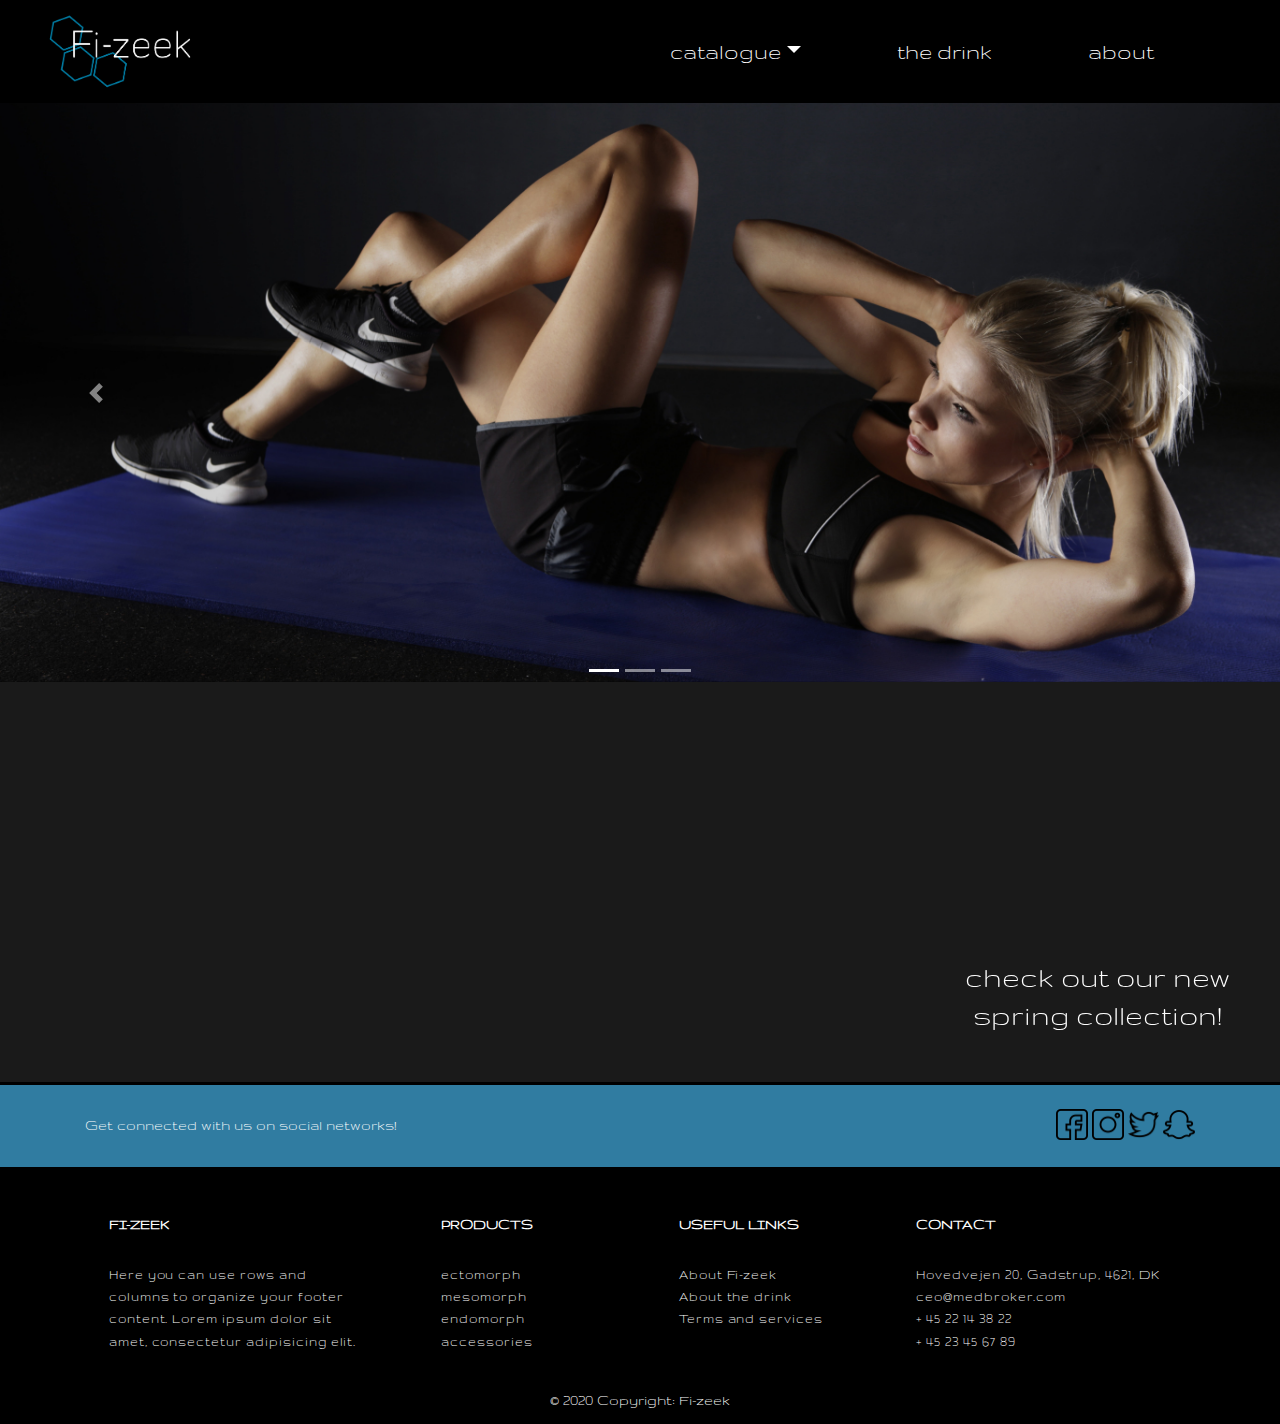
<file: index.html>
<!DOCTYPE html>
<html lang="en">
<head>
    <meta charset="UTF-8">
    <meta name="viewport" content="width=device-width, initial-scale=1.0">
    <meta http-equiv="X-UA-Compatible" content="ie=edge">
    <link rel="stylesheet" href="https://stackpath.bootstrapcdn.com/bootstrap/4.4.1/css/bootstrap.min.css" integrity="sha384-Vkoo8x4CGsO3+Hhxv8T/Q5PaXtkKtu6ug5TOeNV6gBiFeWPGFN9MuhOf23Q9Ifjh" crossorigin="anonymous">
    <link rel="stylesheet" href="css/reset.css">
    <link rel="stylesheet" href="css/stylesheet.css">
    <title>Welcome to Fi-zeek</title>
</head>
<body>
    <header>
        <!-- Mobile navigation start -->
        <nav class="navbar mobilnav">
            <a class="navbar-brand" href="index.html"><img src="img/logo.png" id="moblogo" alt=""></a>
            <button class="navbar-toggler first-button" type="button" data-toggle="collapse" data-target="#navbarSupportedContent20"
            aria-controls="navbarSupportedContent20" aria-expanded="false" aria-label="Toggle navigation">
                <div class="animated-icon1"><span></span><span></span><span></span></div>
            </button>
                <div class="collapse navbar-collapse" id="navbarSupportedContent20">
                    <ul class="navbar-nav mr-auto">
                        <li class="nav-item">
                            <a class="nav-link moblink" href="catalogue.html">catalogue</a>
                        </li>
                        <img src="img/divider.png" alt="divider" class="divider">
                        <li class="nav-item"><a class="nav-link moblink" href="ectomorph.html">ectomorph</a></li>
                        <li class="nav-item"><a class="nav-link moblink" href="endomorph.html">endomorph</a></li>
                        <li class="nav-item"><a class="nav-link moblink" href="mesomorph.html">mesomorph</a></li>
                        <li class="nav-item"><a class="nav-link moblink" href="accessories.html">accessories</a></li>
                        <img src="img/divider.png" alt="divider" class="divider">
                        <li class="nav-item">
                            <a class="nav-link moblink" href="drink.html">the drink</a>
                        </li>
                        <li class="nav-item">
                            <a class="nav-link moblink" href="about.html">about</a>
                        </li>
                    </ul>
                </div>
          </nav>
        <!-- Mobile navigation end -->

        <!-- Desktop navigation start -->
        <nav class="navbar navbar-dark desktopnav">
            <a class="navbar-brand" href="index.html">
                <img src="img/logo.png" class="d-inline-block align-top" id="logo" alt="Fi-zeek logo">
            </a>
            <ul class="nav justify-content-end" id="navigation">
                <li class="nav-item dropdown">
                    <a class="nav-link dropdown-toggle" data-toggle="dropdown" href="catalogue.html" role="button" aria-haspopup="true" aria-expanded="false">catalogue</a>
                    <div class="dropdown-menu">
                        <a class="dropdown-item" href="ectomorph.html">ectomorph</a>
                        <a class="dropdown-item" href="endomorph.html">endomorph</a>
                        <a class="dropdown-item" href="mesomorph.html">mesomorph</a>
                        <div class="dropdown-divider"></div>
                        <a class="dropdown-item" href="accessories.html">accessories</a>

                    </div>
                  </li>
                <li class="nav-item">
                    <a class="nav-link" href="drink.html">the drink</a>
                </li>
                <li class="nav-item">
                    <a class="nav-link" href="about.html">about</a>
                </li>
            </ul> 
        </nav>
        <!-- Desktop navigation end -->
    </header>

    <main>
        <!-- mobile main content start -->
        <section class="index-mobilovich">
          <div id="carouselExampleIndicators" class="carousel slide" data-ride="carousel">
              <ol class="carousel-indicators">
                <li data-target="#carouselExampleIndicators" data-slide-to="0" class="active"></li>
                <li data-target="#carouselExampleIndicators" data-slide-to="1"></li>
                <li data-target="#carouselExampleIndicators" data-slide-to="2"></li>
              </ol>
              <div class="carousel-inner">
                <div class="carousel-item active">
                  <img src="img/mesofemale.png" class="d-block w-100" alt="...">
                </div>
                <div class="carousel-item">
                  <img src="img/mesofemale.png" class="d-block w-100" alt="...">
                </div>
                <div class="carousel-item">
                  <img src="img/mesofemale.png" class="d-block w-100" alt="...">
                </div>
              </div>
              <a class="carousel-control-prev" href="#carouselExampleIndicators" role="button" data-slide="prev">
                <span class="carousel-control-prev-icon" aria-hidden="true"></span>
                <span class="sr-only">Previous</span>
              </a>
              <a class="carousel-control-next" href="#carouselExampleIndicators" role="button" data-slide="next">
                <span class="carousel-control-next-icon" aria-hidden="true"></span>
                <span class="sr-only">Next</span>
              </a>
            </div>

            <article class="index-content-container">
              <a href="catalogue.html">
                  <img class="index-content-img" src="img/placeholder.png" alt="">
                  <h2 class="index-content-text">check out our new <br> spring collection!</h2>
              </a>
            </article>
          </section>
          <!-- mobile main content end -->

          <!-- desktop main content start -->
          <section class="index-desktopovich">
            <div id="carouselExampleIndicators" class="carousel slide" data-ride="carousel">
              <ol class="carousel-indicators">
                <li data-target="#carouselExampleIndicators" data-slide-to="0" class="active"></li>
                <li data-target="#carouselExampleIndicators" data-slide-to="1"></li>
                <li data-target="#carouselExampleIndicators" data-slide-to="2"></li>
              </ol>
              <div class="carousel-inner">
                <div class="carousel-item active">
                  <img src="img/womanwide.jpg" class="d-block w-100" alt="...">
                </div>
                <div class="carousel-item">
                  <img src="img/womanwide.jpg" class="d-block w-100" alt="...">
                </div>
                <div class="carousel-item">
                  <img src="img/womanwide.jpg" class="d-block w-100" alt="...">
                </div>
              </div>
              <a class="carousel-control-prev" href="#carouselExampleIndicators" role="button" data-slide="prev">
                <span class="carousel-control-prev-icon" aria-hidden="true"></span>
                <span class="sr-only">Previous</span>
              </a>
              <a class="carousel-control-next" href="#carouselExampleIndicators" role="button" data-slide="next">
                <span class="carousel-control-next-icon" aria-hidden="true"></span>
                <span class="sr-only">Next</span>
              </a>
            </div>

            <article class="index-content-container">
              <a href="catalogue.html">
                  <img class="index-content-img" src="img/placeholder.png" alt="">
                  <h2 class="index-content-text">check out our new <br> spring collection!</h2>
              </a>
            </article>
          </section>
          <!-- desktop main content end -->
    </main>

<footer class="page-footer font-small unique-color-dark">
  <div style="background-color: #307ca1;">
    <div class="container">
      <div class="row py-4 d-flex align-items-center">
        <div class="col-md-6 col-lg-5 text-center text-md-left mb-4 mb-md-0">
          <h6 class="mb-0">Get connected with us on social networks!</h6>
        </div>

        <div class="col-md-6 col-lg-7 text-center text-md-right">
          <!-- Facebook -->
          <a href="#">
            <img class="foot-icon" src="img/facebook.png" alt="">
          </a>
          <!-- Instagram -->
          <a href="#">
            <img class="foot-icon" src="img/instagram.png" alt="">
         </a>
          <!-- Twitter -->
          <a href="#">
            <img class="foot-icon" src="img/twitter.png" alt="">
          </a>
          <!--Snapchat-->
          <a href="#">
            <img class="foot-icon" src="img/snapchat.png" alt="">
          </a>
        </div>
      </div>
    </div>
  </div>
  <!-- Footer Links -->
  <div class="container text-center text-md-left mt-5">
    <div class="row mt-3">
      <div class="col-md-3 col-lg-4 col-xl-3 mx-auto mb-4">
        <!-- Content -->
        <h5 class="text-uppercase font-weight-bold">Fi-zeek</h5>
        <hr class="deep-purple accent-2 mb-4 mt-0 d-inline-block mx-auto" style="width: 60px;">
        <p>Here you can use rows and columns to organize your footer content. Lorem ipsum dolor sit amet,
          consectetur
          adipisicing elit.</p>
      </div>
      <div class="col-md-2 col-lg-2 col-xl-2 mx-auto mb-4">
        <!-- Links -->
        <h5 class="text-uppercase font-weight-bold">Products</h5>
        <hr class="deep-purple accent-2 mb-4 mt-0 d-inline-block mx-auto" style="width: 60px;">
        <p>
          <a href="ectomorph.html">ectomorph</a>
        </p>
        <p>
          <a href="mesomorph.html">mesomorph</a>
        </p>
        <p>
          <a href="endomorph.html">endomorph</a>
        </p>
        <p>
          <a href="accessories.html">accessories</a>
        </p>
      </div>
      <div class="col-md-3 col-lg-2 col-xl-2 mx-auto mb-4">
        <!-- Links -->
        <h5 class="text-uppercase font-weight-bold">Useful links</h5>
        <hr class="deep-purple accent-2 mb-4 mt-0 d-inline-block mx-auto" style="width: 60px;">
        <p>
          <a href="about.html">About Fi-zeek</a>
        </p>
        <p>
          <a href="drink.html">About the drink</a>
        </p>
        <p>
          <a href="#!">Terms and services</a>
        </p>
      </div>
      <div class="col-md-4 col-lg-3 col-xl-3 mx-auto mb-md-0 mb-4">
        <!-- Links -->
        <h5 class="text-uppercase font-weight-bold">Contact</h5>
        <hr class="deep-purple accent-2 mb-4 mt-0 d-inline-block mx-auto" style="width: 60px;">
        <p>
          </i>Hovedvejen 20, Gadstrup, 4621, DK</p>
        <p>
          </i>ceo@medbroker.com</p>
        <p>
          </i>+ 45 22 14 38 22</p>
        <p>
          </i>+ 45 23 45 67 89</p>
      </div>
    </div>
  </div>
  <!-- Copyright -->
  <div class="footer-copyright text-center py-3">© 2020 Copyright: Fi-zeek</div>
</footer>
    
    <script src="js/functions.js"></script>
    <script src="https://code.jquery.com/jquery-3.4.1.slim.min.js" integrity="sha384-J6qa4849blE2+poT4WnyKhv5vZF5SrPo0iEjwBvKU7imGFAV0wwj1yYfoRSJoZ+n" crossorigin="anonymous"></script>
    <script src="https://cdn.jsdelivr.net/npm/popper.js@1.16.0/dist/umd/popper.min.js" integrity="sha384-Q6E9RHvbIyZFJoft+2mJbHaEWldlvI9IOYy5n3zV9zzTtmI3UksdQRVvoxMfooAo" crossorigin="anonymous"></script>
    <script src="https://stackpath.bootstrapcdn.com/bootstrap/4.4.1/js/bootstrap.min.js" integrity="sha384-wfSDF2E50Y2D1uUdj0O3uMBJnjuUD4Ih7YwaYd1iqfktj0Uod8GCExl3Og8ifwB6" crossorigin="anonymous"></script>
</body>
</html>
</file>
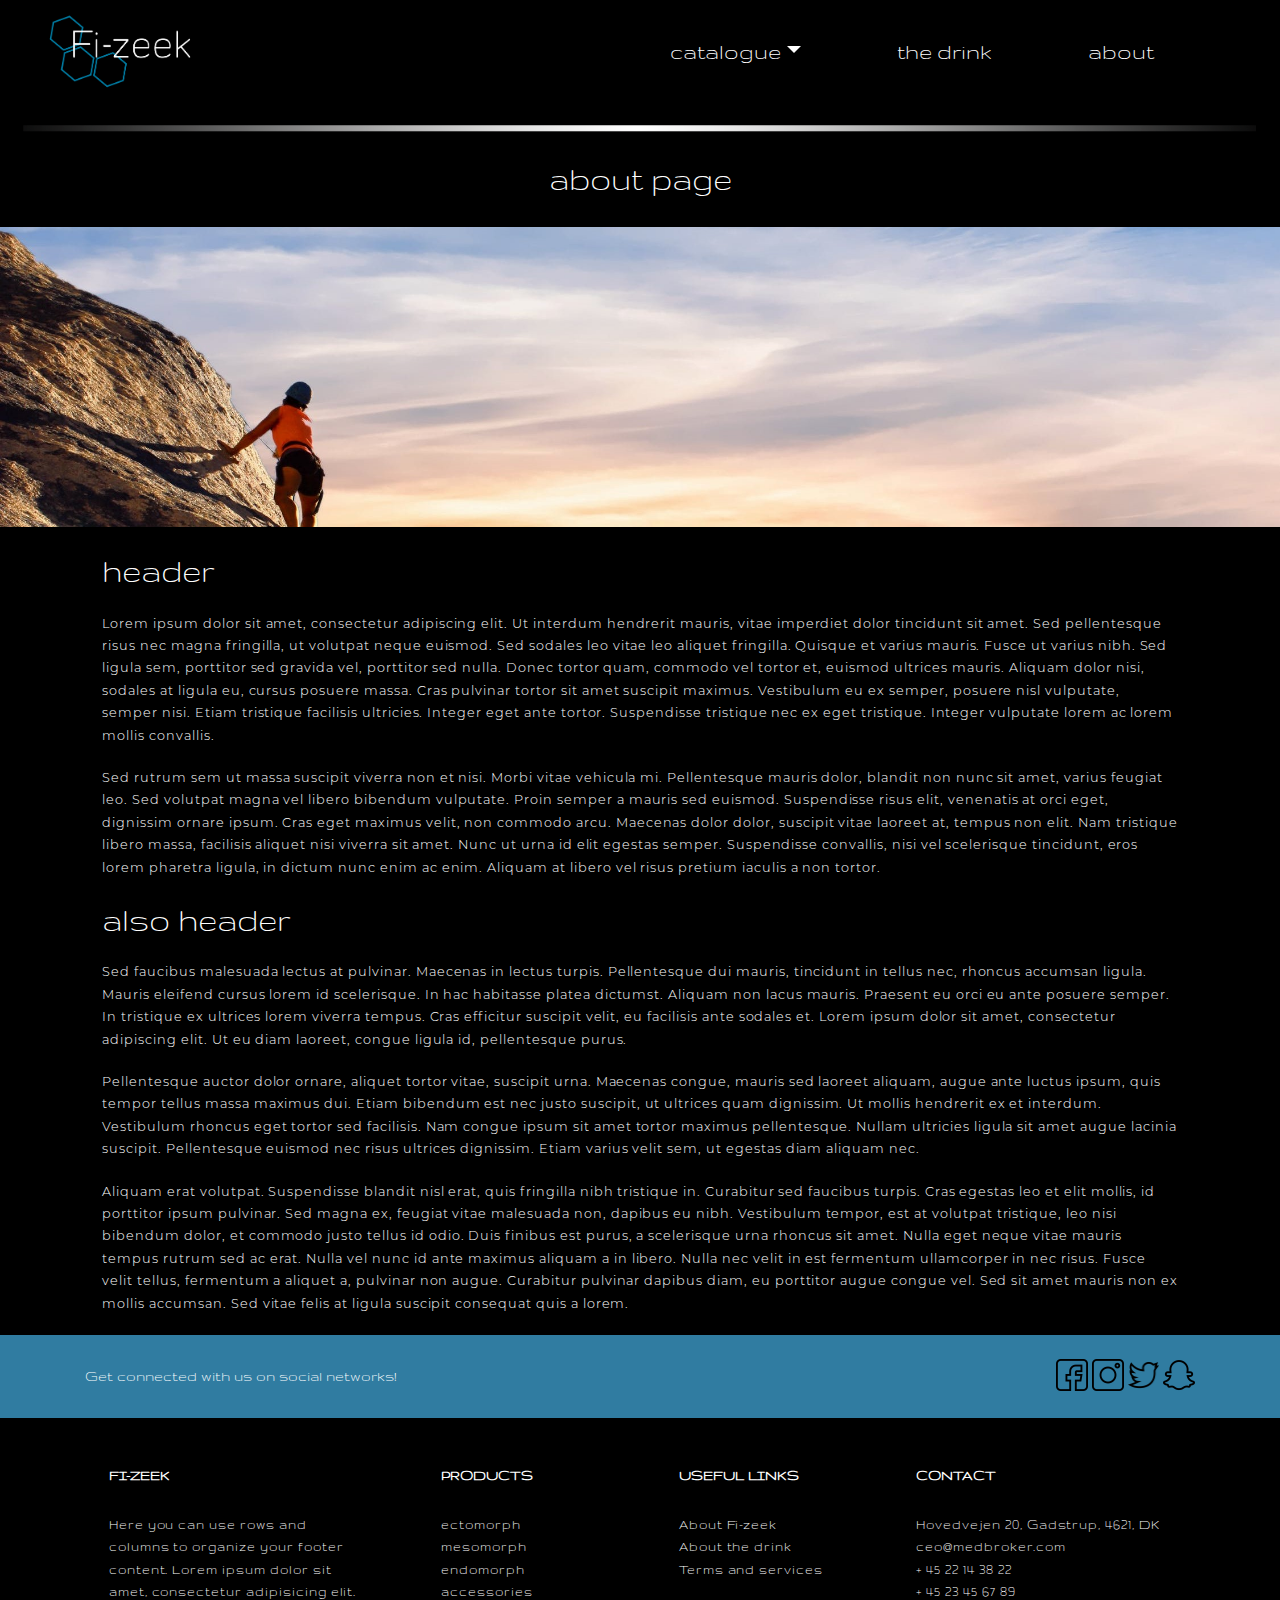
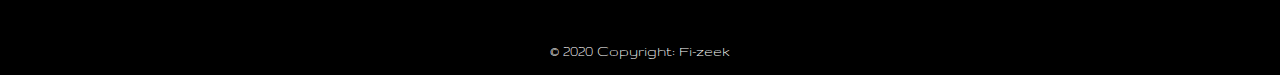
<file: about.html>
<!DOCTYPE html>
<html lang="en">
<head>
    <meta charset="UTF-8">
    <meta name="viewport" content="width=device-width, initial-scale=1.0">
    <meta http-equiv="X-UA-Compatible" content="ie=edge">
    <link rel="stylesheet" href="https://stackpath.bootstrapcdn.com/bootstrap/4.4.1/css/bootstrap.min.css" integrity="sha384-Vkoo8x4CGsO3+Hhxv8T/Q5PaXtkKtu6ug5TOeNV6gBiFeWPGFN9MuhOf23Q9Ifjh" crossorigin="anonymous">
    <link rel="stylesheet" href="css/reset.css">
    <link rel="stylesheet" href="css/stylesheet.css">
    <title>Welcome to Fi-zeek</title>
</head>
<body>
    <header>
        <!-- Mobile navigation start -->
        <nav class="navbar mobilnav">
            <a class="navbar-brand" href="index.html"><img src="img/logo.png" id="moblogo" alt=""></a>
            <button class="navbar-toggler first-button" type="button" data-toggle="collapse" data-target="#navbarSupportedContent20"
            aria-controls="navbarSupportedContent20" aria-expanded="false" aria-label="Toggle navigation">
                <div class="animated-icon1"><span></span><span></span><span></span></div>
            </button>
                <div class="collapse navbar-collapse" id="navbarSupportedContent20">
                    <ul class="navbar-nav mr-auto">
                        <li class="nav-item">
                            <a class="nav-link moblink" href="catalogue.html">catalogue</a>
                        </li>
                        <img src="img/divider.png" alt="divider" class="divider">
                        <li class="nav-item"><a class="nav-link moblink" href="ectomorph.html">ectomorph</a></li>
                        <li class="nav-item"><a class="nav-link moblink" href="endomorph.html">endomorph</a></li>
                        <li class="nav-item"><a class="nav-link moblink" href="mesomorph.html">mesomorph</a></li>
                        <li class="nav-item"><a class="nav-link moblink" href="accessories.html">accessories</a></li>
                        <img src="img/divider.png" alt="divider" class="divider">
                        <li class="nav-item">
                            <a class="nav-link moblink" href="drink.html">the drink</a>
                        </li>
                        <li class="nav-item">
                            <a class="nav-link moblink" href="about.html">about</a>
                        </li>
                    </ul>
                </div>
          </nav>
        <!-- Mobile navigation end -->

        <!-- Desktop navigation start -->
        <nav class="navbar navbar-dark desktopnav">
            <a class="navbar-brand" href="index.html">
                <img src="img/logo.png" class="d-inline-block align-top" id="logo" alt="Fi-zeek logo">
            </a>
            <ul class="nav justify-content-end" id="navigation">
                <li class="nav-item dropdown">
                    <a class="nav-link dropdown-toggle" data-toggle="dropdown" href="catalogue.html" role="button" aria-haspopup="true" aria-expanded="false">catalogue</a>
                    <div class="dropdown-menu">
                        <a class="dropdown-item" href="ectomorph.html">ectomorph</a>
                        <a class="dropdown-item" href="endomorph.html">endomorph</a>
                        <a class="dropdown-item" href="mesomorph.html">mesomorph</a>
                        <div class="dropdown-divider"></div>
                        <a class="dropdown-item" href="accessories.html">accessories</a>
                    </div>
                  </li>
                <li class="nav-item">
                    <a class="nav-link" href="drink.html">the drink</a>
                </li>
                <li class="nav-item">
                    <a class="nav-link" href="about.html">about</a>
                </li>
            </ul> 
        </nav>
        <!-- Desktop navigation end -->
    </header>

    <main>
        <img src="img/divider.png" class="divider" alt="divider">
        <section class="top-section">
            <h1>about page</h1>
            <img src="img/aboutph.jpeg" alt="pic">
        </section>
        
        <section class="text">
            <h2>header</h2>
            <p>Lorem ipsum dolor sit amet, consectetur adipiscing elit. Ut interdum hendrerit mauris, vitae imperdiet dolor tincidunt sit amet. Sed pellentesque risus nec magna fringilla, ut volutpat neque euismod. Sed sodales leo vitae leo aliquet fringilla. Quisque et varius mauris. Fusce ut varius nibh. Sed ligula sem, porttitor sed gravida vel, porttitor sed nulla. Donec tortor quam, commodo vel tortor et, euismod ultrices mauris. Aliquam dolor nisi, sodales at ligula eu, cursus posuere massa. Cras pulvinar tortor sit amet suscipit maximus. Vestibulum eu ex semper, posuere nisl vulputate, semper nisi. Etiam tristique facilisis ultricies. Integer eget ante tortor. Suspendisse tristique nec ex eget tristique. Integer vulputate lorem ac lorem mollis convallis.</p>
            <p>Sed rutrum sem ut massa suscipit viverra non et nisi. Morbi vitae vehicula mi. Pellentesque mauris dolor, blandit non nunc sit amet, varius feugiat leo. Sed volutpat magna vel libero bibendum vulputate. Proin semper a mauris sed euismod. Suspendisse risus elit, venenatis at orci eget, dignissim ornare ipsum. Cras eget maximus velit, non commodo arcu. Maecenas dolor dolor, suscipit vitae laoreet at, tempus non elit. Nam tristique libero massa, facilisis aliquet nisi viverra sit amet. Nunc ut urna id elit egestas semper. Suspendisse convallis, nisi vel scelerisque tincidunt, eros lorem pharetra ligula, in dictum nunc enim ac enim. Aliquam at libero vel risus pretium iaculis a non tortor.</p>
            <h2>also header</h2>
            <p>Sed faucibus malesuada lectus at pulvinar. Maecenas in lectus turpis. Pellentesque dui mauris, tincidunt in tellus nec, rhoncus accumsan ligula. Mauris eleifend cursus lorem id scelerisque. In hac habitasse platea dictumst. Aliquam non lacus mauris. Praesent eu orci eu ante posuere semper. In tristique ex ultrices lorem viverra tempus. Cras efficitur suscipit velit, eu facilisis ante sodales et. Lorem ipsum dolor sit amet, consectetur adipiscing elit. Ut eu diam laoreet, congue ligula id, pellentesque purus.</p>
            <p>Pellentesque auctor dolor ornare, aliquet tortor vitae, suscipit urna. Maecenas congue, mauris sed laoreet aliquam, augue ante luctus ipsum, quis tempor tellus massa maximus dui. Etiam bibendum est nec justo suscipit, ut ultrices quam dignissim. Ut mollis hendrerit ex et interdum. Vestibulum rhoncus eget tortor sed facilisis. Nam congue ipsum sit amet tortor maximus pellentesque. Nullam ultricies ligula sit amet augue lacinia suscipit. Pellentesque euismod nec risus ultrices dignissim. Etiam varius velit sem, ut egestas diam aliquam nec.</p>
            <p>Aliquam erat volutpat. Suspendisse blandit nisl erat, quis fringilla nibh tristique in. Curabitur sed faucibus turpis. Cras egestas leo et elit mollis, id porttitor ipsum pulvinar. Sed magna ex, feugiat vitae malesuada non, dapibus eu nibh. Vestibulum tempor, est at volutpat tristique, leo nisi bibendum dolor, et commodo justo tellus id odio. Duis finibus est purus, a scelerisque urna rhoncus sit amet. Nulla eget neque vitae mauris tempus rutrum sed ac erat. Nulla vel nunc id ante maximus aliquam a in libero. Nulla nec velit in est fermentum ullamcorper in nec risus. Fusce velit tellus, fermentum a aliquet a, pulvinar non augue. Curabitur pulvinar dapibus diam, eu porttitor augue congue vel. Sed sit amet mauris non ex mollis accumsan. Sed vitae felis at ligula suscipit consequat quis a lorem.</p>
        </section>

    </main>

    <footer class="page-footer font-small unique-color-dark">
        <div style="background-color: #307ca1;">
          <div class="container">
            <div class="row py-4 d-flex align-items-center">
              <div class="col-md-6 col-lg-5 text-center text-md-left mb-4 mb-md-0">
                <h6 class="mb-0">Get connected with us on social networks!</h6>
              </div>
      
              <div class="col-md-6 col-lg-7 text-center text-md-right">
                <!-- Facebook -->
                <a href="#">
                  <img class="foot-icon" src="img/facebook.png" alt="">
                </a>
                <!-- Instagram -->
                <a href="#">
                  <img class="foot-icon" src="img/instagram.png" alt="">
               </a>
                <!-- Twitter -->
                <a href="#">
                  <img class="foot-icon" src="img/twitter.png" alt="">
                </a>
                <!--Snapchat-->
                <a href="#">
                  <img class="foot-icon" src="img/snapchat.png" alt="">
                </a>
              </div>
            </div>
          </div>
        </div>
        <!-- Footer Links -->
        <div class="container text-center text-md-left mt-5">
          <div class="row mt-3">
            <div class="col-md-3 col-lg-4 col-xl-3 mx-auto mb-4">
              <!-- Content -->
              <h5 class="text-uppercase font-weight-bold">Fi-zeek</h5>
              <hr class="deep-purple accent-2 mb-4 mt-0 d-inline-block mx-auto" style="width: 60px;">
              <p>Here you can use rows and columns to organize your footer content. Lorem ipsum dolor sit amet,
                consectetur
                adipisicing elit.</p>
            </div>
            <div class="col-md-2 col-lg-2 col-xl-2 mx-auto mb-4">
              <!-- Links -->
              <h5 class="text-uppercase font-weight-bold">Products</h5>
              <hr class="deep-purple accent-2 mb-4 mt-0 d-inline-block mx-auto" style="width: 60px;">
              <p>
                <a href="ectomorph.html">ectomorph</a>
              </p>
              <p>
                <a href="mesomorph.html">mesomorph</a>
              </p>
              <p>
                <a href="endomorph.html">endomorph</a>
              </p>
              <p>
                <a href="accessories.html">accessories</a>
              </p>
            </div>
            <div class="col-md-3 col-lg-2 col-xl-2 mx-auto mb-4">
              <!-- Links -->
              <h5 class="text-uppercase font-weight-bold">Useful links</h5>
              <hr class="deep-purple accent-2 mb-4 mt-0 d-inline-block mx-auto" style="width: 60px;">
              <p>
                <a href="about.html">About Fi-zeek</a>
              </p>
              <p>
                <a href="drink.html">About the drink</a>
              </p>
              <p>
                <a href="#!">Terms and services</a>
              </p>
            </div>
            <div class="col-md-4 col-lg-3 col-xl-3 mx-auto mb-md-0 mb-4">
              <!-- Links -->
              <h5 class="text-uppercase font-weight-bold">Contact</h5>
              <hr class="deep-purple accent-2 mb-4 mt-0 d-inline-block mx-auto" style="width: 60px;">
              <p>
                </i>Hovedvejen 20, Gadstrup, 4621, DK</p>
              <p>
                </i>ceo@medbroker.com</p>
              <p>
                </i>+ 45 22 14 38 22</p>
              <p>
                </i>+ 45 23 45 67 89</p>
            </div>
          </div>
        </div>
        <!-- Copyright -->
        <div class="footer-copyright text-center py-3">© 2020 Copyright: Fi-zeek</div>
      </footer>
    
    <script>src="js/functions.js"</script>
    <script src="https://code.jquery.com/jquery-3.4.1.slim.min.js" integrity="sha384-J6qa4849blE2+poT4WnyKhv5vZF5SrPo0iEjwBvKU7imGFAV0wwj1yYfoRSJoZ+n" crossorigin="anonymous"></script>
    <script src="https://cdn.jsdelivr.net/npm/popper.js@1.16.0/dist/umd/popper.min.js" integrity="sha384-Q6E9RHvbIyZFJoft+2mJbHaEWldlvI9IOYy5n3zV9zzTtmI3UksdQRVvoxMfooAo" crossorigin="anonymous"></script>
    <script src="https://stackpath.bootstrapcdn.com/bootstrap/4.4.1/js/bootstrap.min.js" integrity="sha384-wfSDF2E50Y2D1uUdj0O3uMBJnjuUD4Ih7YwaYd1iqfktj0Uod8GCExl3Og8ifwB6" crossorigin="anonymous"></script>
</body>
</html>
</file>
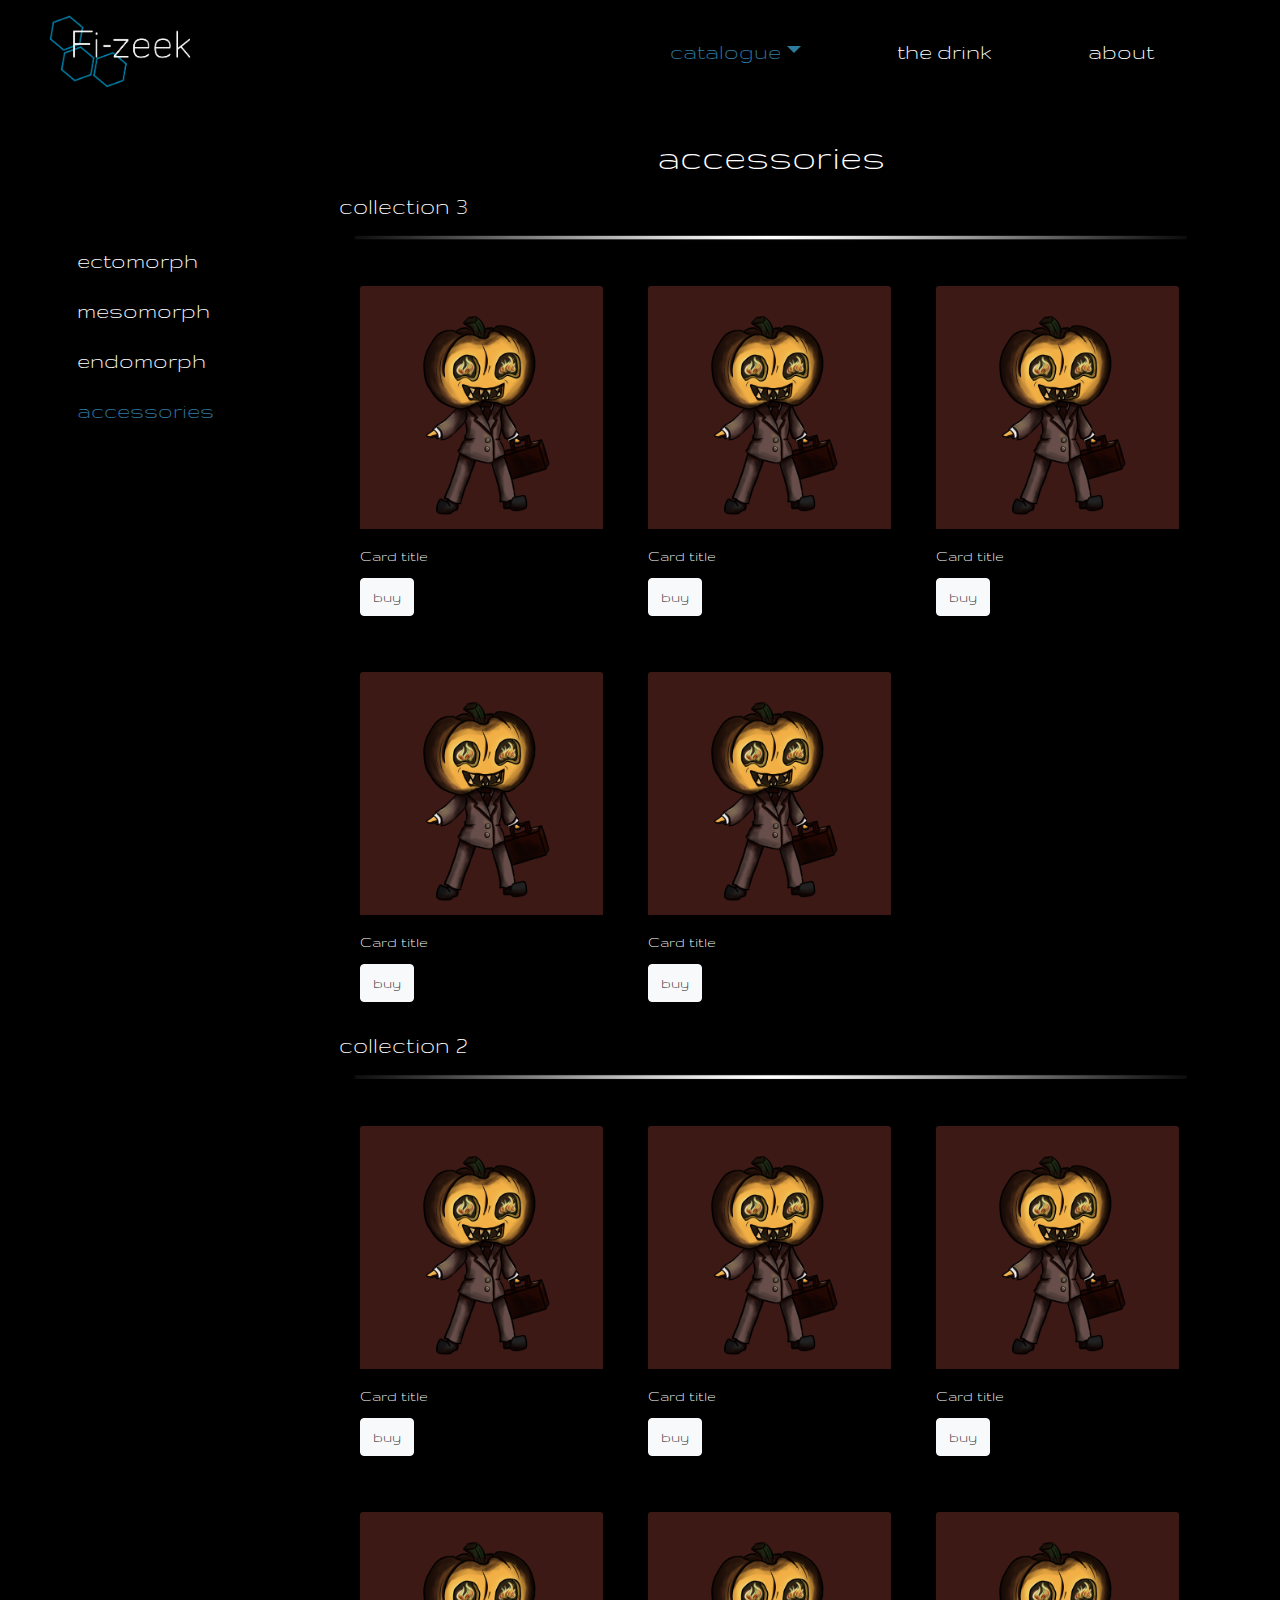
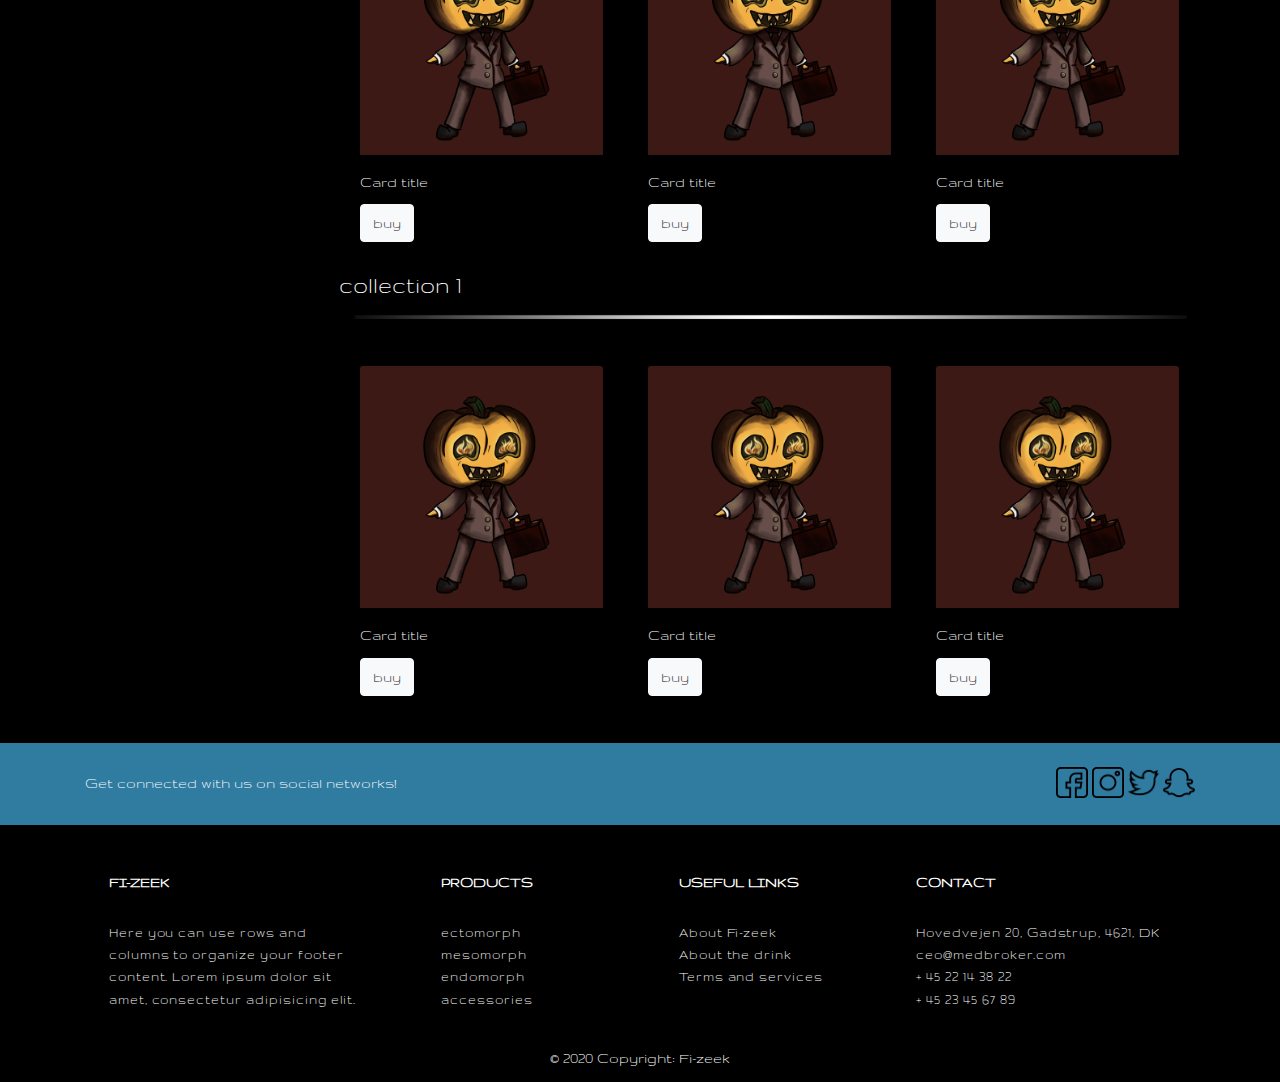
<file: accessories.html>
<!DOCTYPE html>
<html lang="en">
<head>
    <meta charset="UTF-8">
    <meta name="viewport" content="width=device-width, initial-scale=1.0">
    <meta http-equiv="X-UA-Compatible" content="ie=edge">
    <link rel="stylesheet" href="https://stackpath.bootstrapcdn.com/bootstrap/4.4.1/css/bootstrap.min.css" integrity="sha384-Vkoo8x4CGsO3+Hhxv8T/Q5PaXtkKtu6ug5TOeNV6gBiFeWPGFN9MuhOf23Q9Ifjh" crossorigin="anonymous">
    <link rel="stylesheet" href="css/reset.css">
    <link rel="stylesheet" href="css/stylesheet.css">
    <title>Welcome to Fi-zeek</title>
</head>
<body>
    <header>
        <!-- Mobile navigation start -->
        <nav class="navbar mobilnav">

            <a class="navbar-brand" href="index.html"><img src="img/logo.png" id="moblogo" alt=""></a>

            <button class="navbar-toggler first-button" type="button" data-toggle="collapse" data-target="#navbarSupportedContent20"
            aria-controls="navbarSupportedContent20" aria-expanded="false" aria-label="Toggle navigation">
                <div class="animated-icon1"><span></span><span></span><span></span></div>
            </button>
                <div class="collapse navbar-collapse" id="navbarSupportedContent20">
                    <ul class="navbar-nav mr-auto">

                        <li class="nav-item">
                            <a class="nav-link moblink" href="catalogue.html">catalogue</a>
                        </li>
                        <img src="img/divider.png" alt="divider" class="divider">
                        <li class="nav-item"><a class="nav-link moblink" href="ectomorph.html">ectomorph</a></li>
                        <li class="nav-item"><a class="nav-link moblink" href="mesomorph.html">mesomorph</a></li>
                        <li class="nav-item"><a class="nav-link moblink" href="endomorph.html">endomorph</a></li>
                        <li class="nav-item"><a class="nav-link moblink" href="accessories.html">accessories</a></li>
                        <img src="img/divider.png" alt="divider" class="divider">
                        <li class="nav-item">
                            <a class="nav-link moblink" href="drink.html">the drink</a>
                        </li>
                        <li class="nav-item">
                            <a class="nav-link moblink" href="about.html">about</a>

                        </li>
                    </ul>
                </div>
          </nav>
        <!-- Mobile navigation end -->

        <!-- Desktop navigation start -->
        <nav class="navbar navbar-dark desktopnav">
            <a class="navbar-brand" href="index.html">
                <img src="img/logo.png" class="d-inline-block align-top" id="logo" alt="Fi-zeek logo">
            </a>
            <ul class="nav justify-content-end" id="navigation">
                <li class="nav-item dropdown">
                    <a class="nav-link dropdown-toggle active" data-toggle="dropdown" href="catalogue.html" role="button" aria-haspopup="true" aria-expanded="false">catalogue</a>
                    <div class="dropdown-menu">
                        <a class="dropdown-item" href="ectomorph.html">ectomorph</a>
                        <a class="dropdown-item" href="mesomorph.html">mesomorph</a>
                        <a class="dropdown-item" href="endomorph.html">endomorph</a>
                        <div class="dropdown-divider"></div>
                        <a class="dropdown-item active" href="accessories.html">accessories</a>
                    </div>
                  </li>
                <li class="nav-item">
                    <a class="nav-link" href="drink.html">the drink</a>
                </li>
                <li class="nav-item">
                    <a class="nav-link" href="about.html">about</a>
                </li>
            </ul> 
        </nav>
        <!-- Desktop navigation end -->
    </header>

    <main>
        <section class="catalogue-wrapper">
            <article class="navigation-left">
                <ul>
                    <li><a class="nav-link" href="ectomorph.html">ectomorph</a></li>
                    <li><a class="nav-link" href="mesomorph.html">mesomorph</a></li>
                    <li><a class="nav-link" href="endomorph.html">endomorph</a></li>
                    <li><a class="nav-link active" href="accessories.html">accessories</a></li>
                </ul>
            </article>

            <article class="collections">
                <h1>accessories</h1>
                <h2>collection 3</h2>
                <img src="img/divider.png" alt="divider" class="divider">
                <article class="collections-cards">
                    <section>
                        <div class="card">
                            <img src="img/Sigmund.jpg" class="card-img-top" alt="...">
                            <div class="card-body">
                                <h5 class="card-title">Card title</h5>
                                <p class="card-text"></p>
                                <a href="product.html" class="btn btn-light">buy</a>
                            </div>
                        </div>
                    </section>
                    <section>
                        <div class="card">
                            <img src="img/Sigmund.jpg" class="card-img-top" alt="...">
                            <div class="card-body">
                                <h5 class="card-title">Card title</h5>
                                <p class="card-text"></p>
                                <a href="#" class="btn btn-light">buy</a>
                            </div>
                        </div>
                    </section>
                    <section>
                        <div class="card">
                            <img src="img/Sigmund.jpg" class="card-img-top" alt="...">
                            <div class="card-body">
                                <h5 class="card-title">Card title</h5>
                                <p class="card-text"></p>
                                <a href="#" class="btn btn-light">buy</a>
                            </div>
                        </div>
                    </section>
                    <section>
                        <div class="card">
                            <img src="img/Sigmund.jpg" class="card-img-top" alt="...">
                            <div class="card-body">
                                <h5 class="card-title">Card title</h5>
                                <p class="card-text"></p>
                                <a href="#" class="btn btn-light">buy</a>
                            </div>
                        </div>
                    </section>
                    <section>
                        <div class="card">
                            <img src="img/Sigmund.jpg" class="card-img-top" alt="...">
                            <div class="card-body">
                                <h5 class="card-title">Card title</h5>
                                <p class="card-text"></p>
                                <a href="#" class="btn btn-light">buy</a>
                            </div>
                        </div>
                    </section>
                </article>
                <h2>collection 2</h2>
                <img src="img/divider.png" alt="divider" class="divider">
                <article class="collections-cards">
                    <section>
                        <div class="card">
                            <img src="img/Sigmund.jpg" class="card-img-top" alt="...">
                            <div class="card-body">
                                <h5 class="card-title">Card title</h5>
                                <p class="card-text"></p>
                                <a href="#" class="btn btn-light">buy</a>
                            </div>
                        </div>
                    </section>
                    <section>
                        <div class="card">
                            <img src="img/Sigmund.jpg" class="card-img-top" alt="...">
                            <div class="card-body">
                                <h5 class="card-title">Card title</h5>
                                <p class="card-text"></p>
                                <a href="#" class="btn btn-light">buy</a>
                            </div>
                        </div>
                    </section>
                    <section>
                        <div class="card">
                            <img src="img/Sigmund.jpg" class="card-img-top" alt="...">
                            <div class="card-body">
                                <h5 class="card-title">Card title</h5>
                                <p class="card-text"></p>
                                <a href="#" class="btn btn-light">buy</a>
                            </div>
                        </div>
                    </section>
                    <section>
                        <div class="card">
                            <img src="img/Sigmund.jpg" class="card-img-top" alt="...">
                            <div class="card-body">
                                <h5 class="card-title">Card title</h5>
                                <p class="card-text"></p>
                                <a href="#" class="btn btn-light">buy</a>
                            </div>
                        </div>
                    </section>
                    <section>
                        <div class="card">
                            <img src="img/Sigmund.jpg" class="card-img-top" alt="...">
                            <div class="card-body">
                                <h5 class="card-title">Card title</h5>
                                <p class="card-text"></p>
                                <a href="#" class="btn btn-light">buy</a>
                            </div>
                        </div>
                    </section>
                    <section>
                        <div class="card">
                            <img src="img/Sigmund.jpg" class="card-img-top" alt="...">
                            <div class="card-body">
                                <h5 class="card-title">Card title</h5>
                                <p class="card-text"></p>
                                <a href="#" class="btn btn-light">buy</a>
                            </div>
                        </div>
                    </section>
                </article>
                <h2>collection 1</h2>
                <img src="img/divider.png" alt="divider" class="divider">
                <article class="collections-cards">
                    <section>
                        <div class="card">
                            <img src="img/Sigmund.jpg" class="card-img-top" alt="...">
                            <div class="card-body">
                                <h5 class="card-title">Card title</h5>
                                <p class="card-text"></p>
                                <a href="#" class="btn btn-light">buy</a>
                            </div>
                        </div>
                    </section>
                    <section>
                        <div class="card">
                            <img src="img/Sigmund.jpg" class="card-img-top" alt="...">
                            <div class="card-body">
                                <h5 class="card-title">Card title</h5>
                                <p class="card-text"></p>
                                <a href="#" class="btn btn-light">buy</a>
                            </div>
                        </div>
                    </section>
                    <section>
                        <div class="card">
                            <img src="img/Sigmund.jpg" class="card-img-top" alt="...">
                            <div class="card-body">
                                <h5 class="card-title">Card title</h5>
                                <p class="card-text"></p>
                                <a href="#" class="btn btn-light">buy</a>
                            </div>
                        </div>
                    </section>
            </article>
        </section>
    </main>

    <footer class="page-footer font-small unique-color-dark">
        <div style="background-color: #307ca1;">
          <div class="container">
            <div class="row py-4 d-flex align-items-center">
              <div class="col-md-6 col-lg-5 text-center text-md-left mb-4 mb-md-0">
                <h6 class="mb-0">Get connected with us on social networks!</h6>
              </div>
      
              <div class="col-md-6 col-lg-7 text-center text-md-right">
                <!-- Facebook -->
                <a href="#">
                  <img class="foot-icon" src="img/facebook.png" alt="">
                </a>
                <!-- Instagram -->
                <a href="#">
                  <img class="foot-icon" src="img/instagram.png" alt="">
               </a>
                <!-- Twitter -->
                <a href="#">
                  <img class="foot-icon" src="img/twitter.png" alt="">
                </a>
                <!--Snapchat-->
                <a href="#">
                  <img class="foot-icon" src="img/snapchat.png" alt="">
                </a>
              </div>
            </div>
          </div>
        </div>
        <!-- Footer Links -->
        <div class="container text-center text-md-left mt-5">
          <div class="row mt-3">
            <div class="col-md-3 col-lg-4 col-xl-3 mx-auto mb-4">
              <!-- Content -->
              <h5 class="text-uppercase font-weight-bold">Fi-zeek</h5>
              <hr class="deep-purple accent-2 mb-4 mt-0 d-inline-block mx-auto" style="width: 60px;">
              <p>Here you can use rows and columns to organize your footer content. Lorem ipsum dolor sit amet,
                consectetur
                adipisicing elit.</p>
            </div>
            <div class="col-md-2 col-lg-2 col-xl-2 mx-auto mb-4">
              <!-- Links -->
              <h5 class="text-uppercase font-weight-bold">Products</h5>
              <hr class="deep-purple accent-2 mb-4 mt-0 d-inline-block mx-auto" style="width: 60px;">
              <p>
                <a href="ectomorph.html">ectomorph</a>
              </p>
              <p>
                <a href="mesomorph.html">mesomorph</a>
              </p>
              <p>
                <a href="endomorph.html">endomorph</a>
              </p>
              <p>
                <a href="accessories.html">accessories</a>
              </p>
            </div>
            <div class="col-md-3 col-lg-2 col-xl-2 mx-auto mb-4">
              <!-- Links -->
              <h5 class="text-uppercase font-weight-bold">Useful links</h5>
              <hr class="deep-purple accent-2 mb-4 mt-0 d-inline-block mx-auto" style="width: 60px;">
              <p>
                <a href="about.html">About Fi-zeek</a>
              </p>
              <p>
                <a href="drink.html">About the drink</a>
              </p>
              <p>
                <a href="#!">Terms and services</a>
              </p>
            </div>
            <div class="col-md-4 col-lg-3 col-xl-3 mx-auto mb-md-0 mb-4">
              <!-- Links -->
              <h5 class="text-uppercase font-weight-bold">Contact</h5>
              <hr class="deep-purple accent-2 mb-4 mt-0 d-inline-block mx-auto" style="width: 60px;">
              <p>
                </i>Hovedvejen 20, Gadstrup, 4621, DK</p>
              <p>
                </i>ceo@medbroker.com</p>
              <p>
                </i>+ 45 22 14 38 22</p>
              <p>
                </i>+ 45 23 45 67 89</p>
            </div>
          </div>
        </div>
        <!-- Copyright -->
        <div class="footer-copyright text-center py-3">© 2020 Copyright: Fi-zeek</div>
      </footer>
    
    <script>src="js/functions.js"</script>
    <script src="https://code.jquery.com/jquery-3.4.1.slim.min.js" integrity="sha384-J6qa4849blE2+poT4WnyKhv5vZF5SrPo0iEjwBvKU7imGFAV0wwj1yYfoRSJoZ+n" crossorigin="anonymous"></script>
    <script src="https://cdn.jsdelivr.net/npm/popper.js@1.16.0/dist/umd/popper.min.js" integrity="sha384-Q6E9RHvbIyZFJoft+2mJbHaEWldlvI9IOYy5n3zV9zzTtmI3UksdQRVvoxMfooAo" crossorigin="anonymous"></script>
    <script src="https://stackpath.bootstrapcdn.com/bootstrap/4.4.1/js/bootstrap.min.js" integrity="sha384-wfSDF2E50Y2D1uUdj0O3uMBJnjuUD4Ih7YwaYd1iqfktj0Uod8GCExl3Og8ifwB6" crossorigin="anonymous"></script>
</body>
</html>
</file>
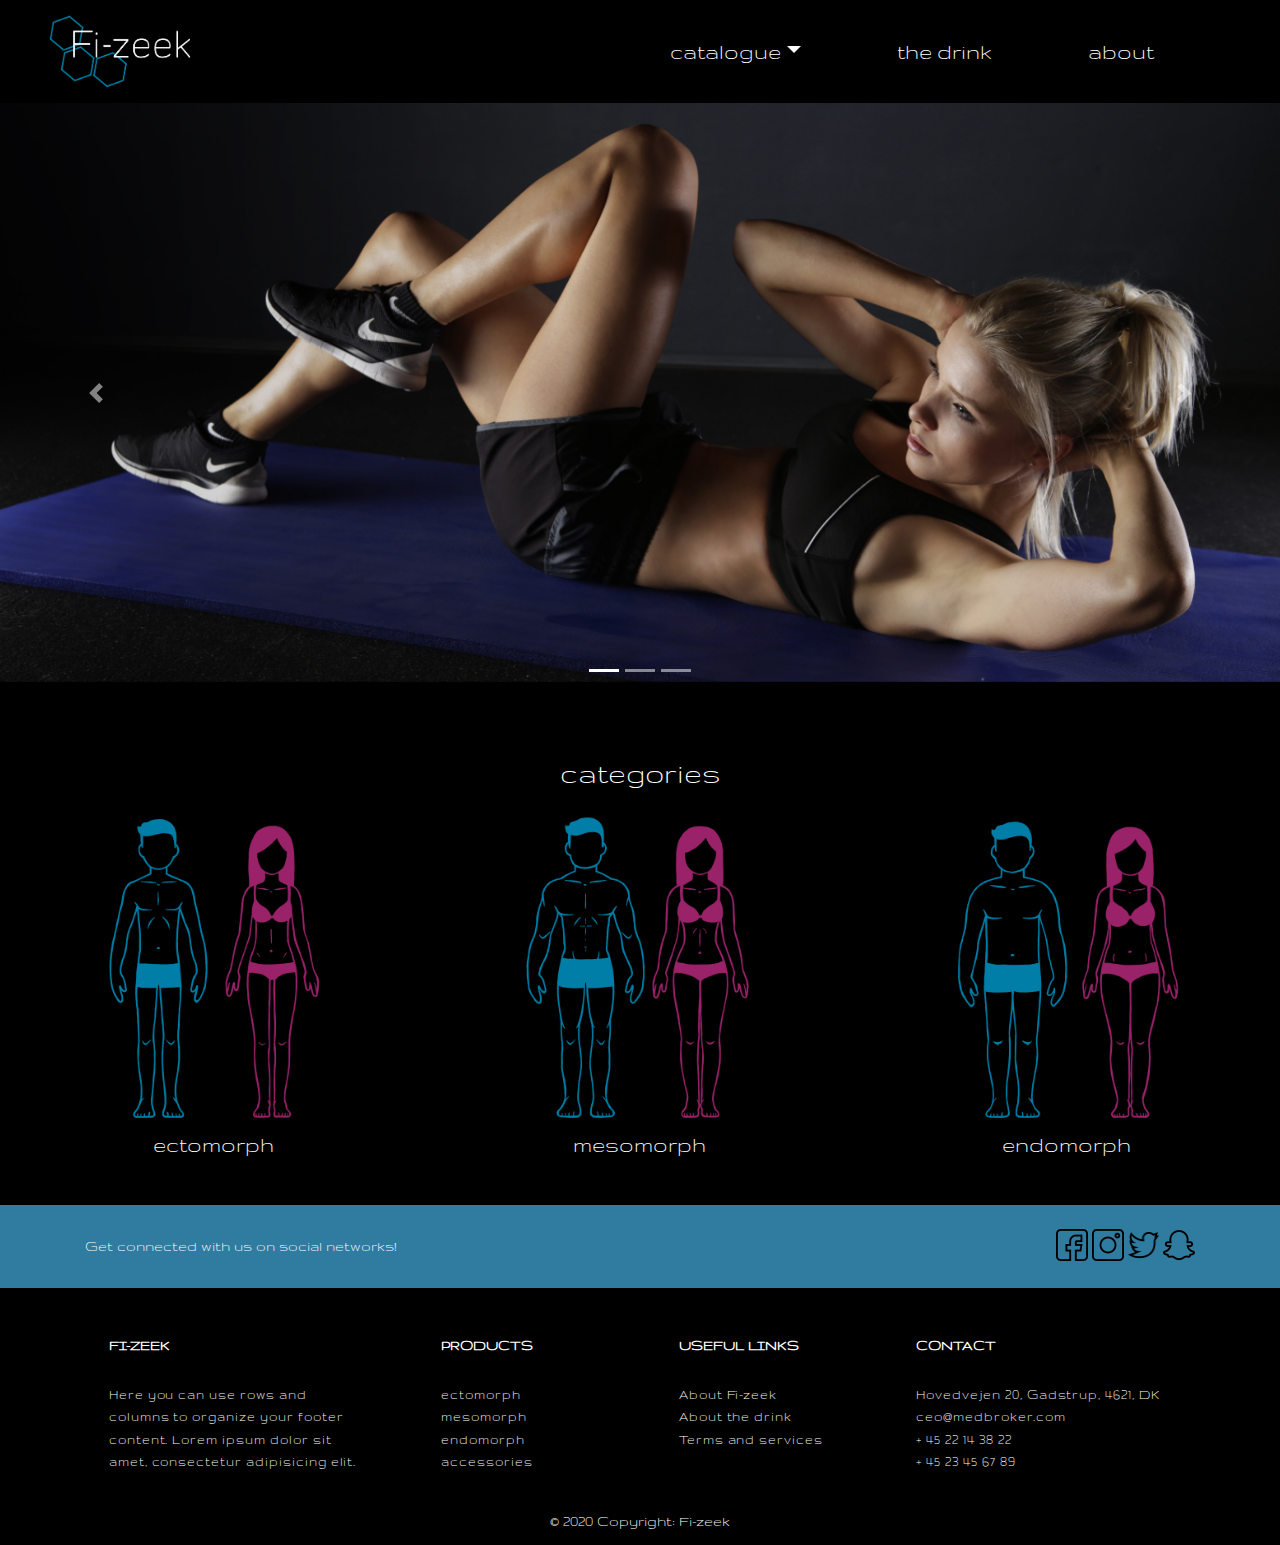
<file: catalogue.html>
<!DOCTYPE html>
<html lang="en">
<head>
    <meta charset="UTF-8">
    <meta name="viewport" content="width=device-width, initial-scale=1.0">
    <meta http-equiv="X-UA-Compatible" content="ie=edge">
    <link rel="stylesheet" href="https://stackpath.bootstrapcdn.com/bootstrap/4.4.1/css/bootstrap.min.css" integrity="sha384-Vkoo8x4CGsO3+Hhxv8T/Q5PaXtkKtu6ug5TOeNV6gBiFeWPGFN9MuhOf23Q9Ifjh" crossorigin="anonymous">
    <link rel="stylesheet" href="css/reset.css">
    <link rel="stylesheet" href="css/stylesheet.css">
    <title>Welcome to Fi-zeek</title>
</head>
<body>
    <header>
        <!-- Mobile navigation start -->
        <nav class="navbar mobilnav">
            <a class="navbar-brand" href="index.html"><img src="img/logo.png" id="moblogo" alt=""></a>
            <button class="navbar-toggler first-button" type="button" data-toggle="collapse" data-target="#navbarSupportedContent20"
            aria-controls="navbarSupportedContent20" aria-expanded="false" aria-label="Toggle navigation">
                <div class="animated-icon1"><span></span><span></span><span></span></div>
            </button>
                <div class="collapse navbar-collapse" id="navbarSupportedContent20">
                    <ul class="navbar-nav mr-auto">
                        <li class="nav-item">
                            <a class="nav-link moblink" href="catalogue.html">catalogue</a>
                        </li>
                        <img src="img/divider.png" alt="divider" class="divider">
                        <li class="nav-item"><a class="nav-link moblink" href="ectomorph.html">ectomorph</a></li>
                        <li class="nav-item"><a class="nav-link moblink" href="mesomorph.html">mesomorph</a></li>
                        <li class="nav-item"><a class="nav-link moblink" href="endomorph.html">endomorph</a></li>
                        <li class="nav-item"><a class="nav-link moblink" href="accessories.html">accessories</a></li>
                        <img src="img/divider.png" alt="divider" class="divider">
                        <li class="nav-item">
                            <a class="nav-link moblink" href="drink.html">the drink</a>
                        </li>
                        <li class="nav-item">
                            <a class="nav-link moblink" href="about.html">about</a>
                        </li>
                    </ul>
                </div>
          </nav>
        <!-- Mobile navigation end -->

        <!-- Desktop navigation start -->
        <nav class="navbar navbar-dark desktopnav">
            <a class="navbar-brand" href="index.html">
                <img src="img/logo.png" class="d-inline-block align-top" id="logo" alt="Fi-zeek logo">
            </a>
            <ul class="nav justify-content-end" id="navigation">
                <li class="nav-item dropdown">
                    <a class="nav-link dropdown-toggle" data-toggle="dropdown" href="catalogue.html" role="button" aria-haspopup="true" aria-expanded="false">catalogue</a>
                    <div class="dropdown-menu">
                        <a class="dropdown-item" href="ectomorph.html">ectomorph</a>
                        <a class="dropdown-item" href="mesomorph.html">mesomorph</a>
                        <a class="dropdown-item" href="endomorph.html">endomorph</a>
                        <div class="dropdown-divider"></div>
                        <a class="dropdown-item" href="accessories.html">accessories</a>

                    </div>
                  </li>
                <li class="nav-item">
                    <a class="nav-link" href="drink.html">the drink</a>
                </li>
                <li class="nav-item">
                    <a class="nav-link" href="about.html">about</a>
                </li>
            </ul> 
        </nav>
        <!-- Desktop navigation end -->
    </header>

    <main>
        <!-- Mobile main content starts -->
        <article class="mobile-catalogue">
            <div id="carouselExampleIndicators" class="carousel slide" data-ride="carousel">
                <ol class="carousel-indicators">
                    <li data-target="#carouselExampleIndicators" data-slide-to="0" class="active"></li>
                    <li data-target="#carouselExampleIndicators" data-slide-to="1"></li>
                    <li data-target="#carouselExampleIndicators" data-slide-to="2"></li>
                </ol>
                <div class="carousel-inner">
                    <div class="carousel-item active">
                        <img src="img/mesofemale.png" class="d-block w-100" alt="...">
                    </div>
                    <div class="carousel-item">
                        <img src="img/mesofemale.png" class="d-block w-100" alt="...">
                    </div>
                    <div class="carousel-item">
                        <img src="img/mesofemale.png" class="d-block w-100" alt="...">
                    </div>
                </div>
                <a class="carousel-control-prev" href="#carouselExampleIndicators" role="button" data-slide="prev">
                    <span class="carousel-control-prev-icon" aria-hidden="true"></span>
                    <span class="sr-only">Previous</span>
                </a>
                <a class="carousel-control-next" href="#carouselExampleIndicators" role="button" data-slide="next">
                    <span class="carousel-control-next-icon" aria-hidden="true"></span>
                    <span class="sr-only">Next</span>
                </a>
            </div>

            <h2 id="catahead">categories</h2>
            <img src="img/divider.png" class="divider" alt="divider">
            <a href="ectomorph.html">
                <section class="ectobox catabox">
                    <article class="catatext">
                        <h3>ectomorph</h3>
                    </article>
                    <article>
                        <img class="cataimg" src="img/ecto.png" alt="">
                    </article>
                </section>
            </a>
            <img src="img/divider.png" class="divider" alt="divider">
            <a href="mesomorph.html">
                <section class="endobox catabox">
                    <article>
                        <img class="cataimg" src="img/meso.png" alt="">
                    </article>
                    <article  class="catatext">
                        <h3>mesomorph</h3>
                    </article>
                </section>
            </a>
            <img src="img/divider.png" class="divider" alt="divider">
            <a href="endomorph.html">
                <section class="mesobox catabox">
                    <article class="catatext">
                        <h3>endomorph</h3>
                    </article>
                    <article>
                        <img class="cataimg" src="img/endo.png" alt="">
                    </article>
                </section>
            </a>
        </article>
        <!-- Mobile main content ends -->

        <!-- Desktop main content starts -->
        <article class="desktop-catalogue">
            <div id="carouselExampleIndicators" class="carousel slide" data-ride="carousel">
                <ol class="carousel-indicators">
                    <li data-target="#carouselExampleIndicators" data-slide-to="0" class="active"></li>
                    <li data-target="#carouselExampleIndicators" data-slide-to="1"></li>
                    <li data-target="#carouselExampleIndicators" data-slide-to="2"></li>
                </ol>
                <div class="carousel-inner">
                    <div class="carousel-item active">
                        <img src="img/womanwide.jpg" class="d-block w-100" alt="...">
                    </div>
                    <div class="carousel-item">
                        <img src="img/womanwide.jpg" class="d-block w-100" alt="...">
                    </div>
                    <div class="carousel-item">
                        <img src="img/womanwide.jpg" class="d-block w-100" alt="...">
                    </div>
                </div>
                <a class="carousel-control-prev" href="#carouselExampleIndicators" role="button" data-slide="prev">
                    <span class="carousel-control-prev-icon" aria-hidden="true"></span>
                    <span class="sr-only">Previous</span>
                </a>
                <a class="carousel-control-next" href="#carouselExampleIndicators" role="button" data-slide="next">
                    <span class="carousel-control-next-icon" aria-hidden="true"></span>
                    <span class="sr-only">Next</span>
                </a>
            </div>

            <h1 class="desktop-cata-text">categories</h1>
            <section class="desktop-categories"> 
                <article class="desktop-cata">
                    <a href="ectomorph.html">
                        <img class="category-img" src="img/ecto.png" alt="ectomorph drawing">
                        <h3>ectomorph</h3>
                    </a>
                </article>
                <article class="desktop-cata">
                    <a href="mesomorph.html">
                        <img class="category-img" src="img/meso.png" alt="mesomorph drawing">
                        <h3>mesomorph</h3>
                    </a>
                </article>
                <article class="desktop-cata">
                    <a href="endomorph.html">
                        <img class="category-img" src="img/endo.png" alt="endomorph drawing">
                        <h3>endomorph</h3>
                    </a>    
                </article>
            </section>
        </article>
        <!-- Desktop main content ends -->
    </main>

    <footer class="page-footer font-small unique-color-dark">
        <div style="background-color: #307ca1;">
          <div class="container">
            <div class="row py-4 d-flex align-items-center">
              <div class="col-md-6 col-lg-5 text-center text-md-left mb-4 mb-md-0">
                <h6 class="mb-0">Get connected with us on social networks!</h6>
              </div>
      
              <div class="col-md-6 col-lg-7 text-center text-md-right">
                <!-- Facebook -->
                <a href="#">
                  <img class="foot-icon" src="img/facebook.png" alt="">
                </a>
                <!-- Instagram -->
                <a href="#">
                  <img class="foot-icon" src="img/instagram.png" alt="">
               </a>
                <!-- Twitter -->
                <a href="#">
                  <img class="foot-icon" src="img/twitter.png" alt="">
                </a>
                <!--Snapchat-->
                <a href="#">
                  <img class="foot-icon" src="img/snapchat.png" alt="">
                </a>
              </div>
            </div>
          </div>
        </div>
        <!-- Footer Links -->
        <div class="container text-center text-md-left mt-5">
          <div class="row mt-3">
            <div class="col-md-3 col-lg-4 col-xl-3 mx-auto mb-4">
              <!-- Content -->
              <h5 class="text-uppercase font-weight-bold">Fi-zeek</h5>
              <hr class="deep-purple accent-2 mb-4 mt-0 d-inline-block mx-auto" style="width: 60px;">
              <p>Here you can use rows and columns to organize your footer content. Lorem ipsum dolor sit amet,
                consectetur
                adipisicing elit.</p>
            </div>
            <div class="col-md-2 col-lg-2 col-xl-2 mx-auto mb-4">
              <!-- Links -->
              <h5 class="text-uppercase font-weight-bold">Products</h5>
              <hr class="deep-purple accent-2 mb-4 mt-0 d-inline-block mx-auto" style="width: 60px;">
              <p>
                <a href="ectomorph.html">ectomorph</a>
              </p>
              <p>
                <a href="mesomorph.html">mesomorph</a>
              </p>
              <p>
                <a href="endomorph.html">endomorph</a>
              </p>
              <p>
                <a href="accessories.html">accessories</a>
              </p>
            </div>
            <div class="col-md-3 col-lg-2 col-xl-2 mx-auto mb-4">
              <!-- Links -->
              <h5 class="text-uppercase font-weight-bold">Useful links</h5>
              <hr class="deep-purple accent-2 mb-4 mt-0 d-inline-block mx-auto" style="width: 60px;">
              <p>
                <a href="about.html">About Fi-zeek</a>
              </p>
              <p>
                <a href="drink.html">About the drink</a>
              </p>
              <p>
                <a href="#!">Terms and services</a>
              </p>
            </div>
            <div class="col-md-4 col-lg-3 col-xl-3 mx-auto mb-md-0 mb-4">
              <!-- Links -->
              <h5 class="text-uppercase font-weight-bold">Contact</h5>
              <hr class="deep-purple accent-2 mb-4 mt-0 d-inline-block mx-auto" style="width: 60px;">
              <p>
                </i>Hovedvejen 20, Gadstrup, 4621, DK</p>
              <p>
                </i>ceo@medbroker.com</p>
              <p>
                </i>+ 45 22 14 38 22</p>
              <p>
                </i>+ 45 23 45 67 89</p>
            </div>
          </div>
        </div>
        <!-- Copyright -->
        <div class="footer-copyright text-center py-3">© 2020 Copyright: Fi-zeek</div>
      </footer>

    <script src="js/functions.js"></script>
    <script src="https://code.jquery.com/jquery-3.4.1.slim.min.js" integrity="sha384-J6qa4849blE2+poT4WnyKhv5vZF5SrPo0iEjwBvKU7imGFAV0wwj1yYfoRSJoZ+n" crossorigin="anonymous"></script>
    <script src="https://cdn.jsdelivr.net/npm/popper.js@1.16.0/dist/umd/popper.min.js" integrity="sha384-Q6E9RHvbIyZFJoft+2mJbHaEWldlvI9IOYy5n3zV9zzTtmI3UksdQRVvoxMfooAo" crossorigin="anonymous"></script>
    <script src="https://stackpath.bootstrapcdn.com/bootstrap/4.4.1/js/bootstrap.min.js" integrity="sha384-wfSDF2E50Y2D1uUdj0O3uMBJnjuUD4Ih7YwaYd1iqfktj0Uod8GCExl3Og8ifwB6" crossorigin="anonymous"></script>
</body>
</html>
</file>
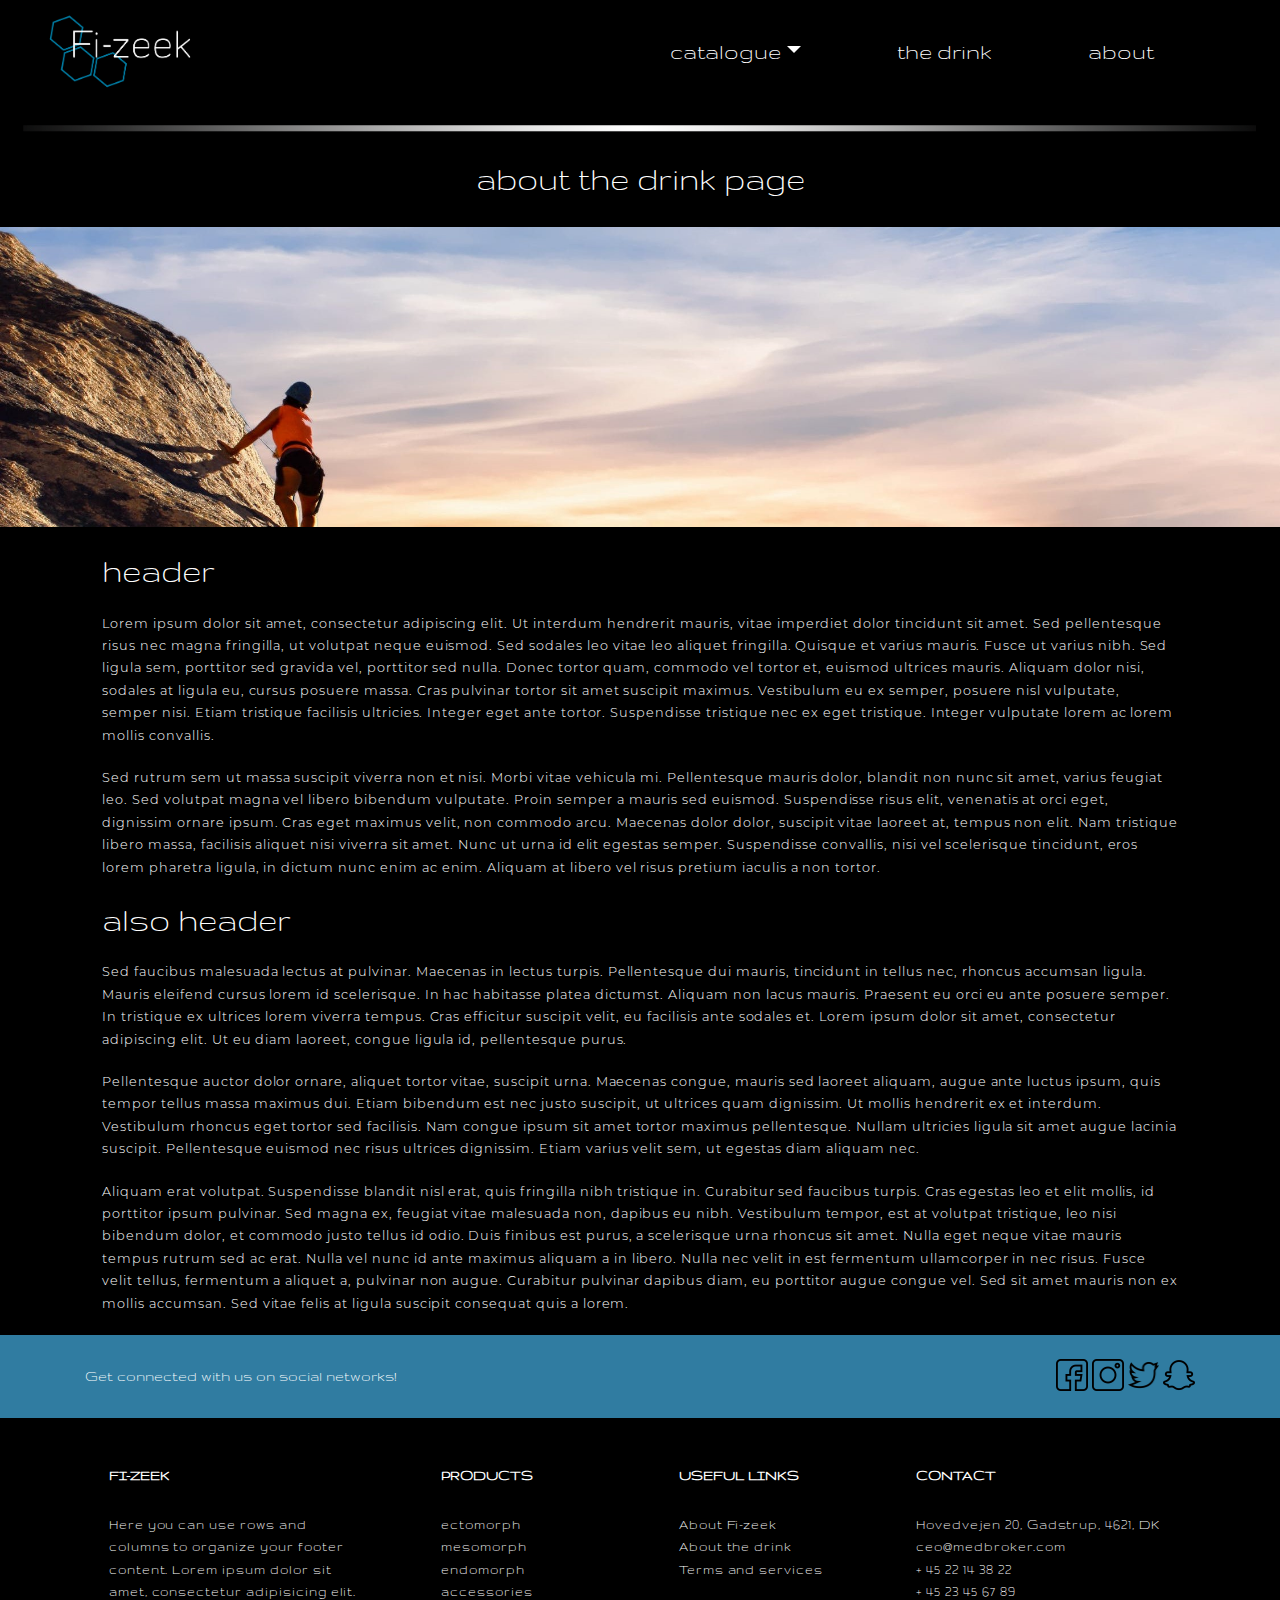
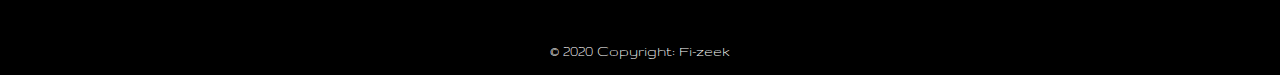
<file: drink.html>
<!DOCTYPE html>
<html lang="en">
<head>
    <meta charset="UTF-8">
    <meta name="viewport" content="width=device-width, initial-scale=1.0">
    <meta http-equiv="X-UA-Compatible" content="ie=edge">
    <link rel="stylesheet" href="https://stackpath.bootstrapcdn.com/bootstrap/4.4.1/css/bootstrap.min.css" integrity="sha384-Vkoo8x4CGsO3+Hhxv8T/Q5PaXtkKtu6ug5TOeNV6gBiFeWPGFN9MuhOf23Q9Ifjh" crossorigin="anonymous">
    <link rel="stylesheet" href="css/reset.css">
    <link rel="stylesheet" href="css/stylesheet.css">
    <title>Welcome to Fi-zeek</title>
</head>
<body>
    <header>
        <!-- Mobile navigation start -->
        <nav class="navbar mobilnav">
            <a class="navbar-brand" href="index.html"><img src="img/logo.png" id="moblogo" alt=""></a>
            <button class="navbar-toggler first-button" type="button" data-toggle="collapse" data-target="#navbarSupportedContent20"
            aria-controls="navbarSupportedContent20" aria-expanded="false" aria-label="Toggle navigation">
                <div class="animated-icon1"><span></span><span></span><span></span></div>
            </button>
                <div class="collapse navbar-collapse" id="navbarSupportedContent20">
                    <ul class="navbar-nav mr-auto">
                        <li class="nav-item">
                            <a class="nav-link moblink" href="catalogue.html">catalogue</a>
                        </li>
                        <img src="img/divider.png" alt="divider" class="divider">
                        <li class="nav-item"><a class="nav-link moblink" href="ectomorph.html">ectomorph</a></li>
                        <li class="nav-item"><a class="nav-link moblink" href="endomorph.html">endomorph</a></li>
                        <li class="nav-item"><a class="nav-link moblink" href="mesomorph.html">mesomorph</a></li>
                        <li class="nav-item"><a class="nav-link moblink" href="accessories.html">accessories</a></li>
                        <img src="img/divider.png" alt="divider" class="divider">
                        <li class="nav-item">
                            <a class="nav-link moblink" href="drink.html">the drink</a>
                        </li>
                        <li class="nav-item">
                            <a class="nav-link moblink" href="about.html">about</a>
                        </li>
                    </ul>
                </div>
          </nav>
        <!-- Mobile navigation end -->

        <!-- Desktop navigation start -->
        <nav class="navbar navbar-dark desktopnav">
            <a class="navbar-brand" href="index.html">
                <img src="img/logo.png" class="d-inline-block align-top" id="logo" alt="Fi-zeek logo">
            </a>
            <ul class="nav justify-content-end" id="navigation">
                <li class="nav-item dropdown">
                    <a class="nav-link dropdown-toggle" data-toggle="dropdown" href="catalogue.html" role="button" aria-haspopup="true" aria-expanded="false">catalogue</a>
                    <div class="dropdown-menu">
                        <a class="dropdown-item" href="ectomorph.html">ectomorph</a>
                        <a class="dropdown-item" href="endomorph.html">endomorph</a>
                        <a class="dropdown-item" href="mesomorph.html">mesomorph</a>
                        <div class="dropdown-divider"></div>
                        <a class="dropdown-item" href="accessories.html">accessories</a>

                    </div>
                  </li>
                <li class="nav-item">
                    <a class="nav-link" href="drink.html">the drink</a>
                </li>
                <li class="nav-item">
                    <a class="nav-link" href="about.html">about</a>
                </li>
            </ul> 
        </nav>
        <!-- Desktop navigation end -->
    </header>

    <main>
        <img src="img/divider.png" class="divider" alt="divider">
        <section class="top-section">
            <h1>about the drink page</h1>
            <img src="img/aboutph.jpeg" alt="pic">
        </section>
        
        <section class="text">
            <h2>header</h2>
            <p>Lorem ipsum dolor sit amet, consectetur adipiscing elit. Ut interdum hendrerit mauris, vitae imperdiet dolor tincidunt sit amet. Sed pellentesque risus nec magna fringilla, ut volutpat neque euismod. Sed sodales leo vitae leo aliquet fringilla. Quisque et varius mauris. Fusce ut varius nibh. Sed ligula sem, porttitor sed gravida vel, porttitor sed nulla. Donec tortor quam, commodo vel tortor et, euismod ultrices mauris. Aliquam dolor nisi, sodales at ligula eu, cursus posuere massa. Cras pulvinar tortor sit amet suscipit maximus. Vestibulum eu ex semper, posuere nisl vulputate, semper nisi. Etiam tristique facilisis ultricies. Integer eget ante tortor. Suspendisse tristique nec ex eget tristique. Integer vulputate lorem ac lorem mollis convallis.</p>
            <p>Sed rutrum sem ut massa suscipit viverra non et nisi. Morbi vitae vehicula mi. Pellentesque mauris dolor, blandit non nunc sit amet, varius feugiat leo. Sed volutpat magna vel libero bibendum vulputate. Proin semper a mauris sed euismod. Suspendisse risus elit, venenatis at orci eget, dignissim ornare ipsum. Cras eget maximus velit, non commodo arcu. Maecenas dolor dolor, suscipit vitae laoreet at, tempus non elit. Nam tristique libero massa, facilisis aliquet nisi viverra sit amet. Nunc ut urna id elit egestas semper. Suspendisse convallis, nisi vel scelerisque tincidunt, eros lorem pharetra ligula, in dictum nunc enim ac enim. Aliquam at libero vel risus pretium iaculis a non tortor.</p>
            <h2>also header</h2>
            <p>Sed faucibus malesuada lectus at pulvinar. Maecenas in lectus turpis. Pellentesque dui mauris, tincidunt in tellus nec, rhoncus accumsan ligula. Mauris eleifend cursus lorem id scelerisque. In hac habitasse platea dictumst. Aliquam non lacus mauris. Praesent eu orci eu ante posuere semper. In tristique ex ultrices lorem viverra tempus. Cras efficitur suscipit velit, eu facilisis ante sodales et. Lorem ipsum dolor sit amet, consectetur adipiscing elit. Ut eu diam laoreet, congue ligula id, pellentesque purus.</p>
            <p>Pellentesque auctor dolor ornare, aliquet tortor vitae, suscipit urna. Maecenas congue, mauris sed laoreet aliquam, augue ante luctus ipsum, quis tempor tellus massa maximus dui. Etiam bibendum est nec justo suscipit, ut ultrices quam dignissim. Ut mollis hendrerit ex et interdum. Vestibulum rhoncus eget tortor sed facilisis. Nam congue ipsum sit amet tortor maximus pellentesque. Nullam ultricies ligula sit amet augue lacinia suscipit. Pellentesque euismod nec risus ultrices dignissim. Etiam varius velit sem, ut egestas diam aliquam nec.</p>
            <p>Aliquam erat volutpat. Suspendisse blandit nisl erat, quis fringilla nibh tristique in. Curabitur sed faucibus turpis. Cras egestas leo et elit mollis, id porttitor ipsum pulvinar. Sed magna ex, feugiat vitae malesuada non, dapibus eu nibh. Vestibulum tempor, est at volutpat tristique, leo nisi bibendum dolor, et commodo justo tellus id odio. Duis finibus est purus, a scelerisque urna rhoncus sit amet. Nulla eget neque vitae mauris tempus rutrum sed ac erat. Nulla vel nunc id ante maximus aliquam a in libero. Nulla nec velit in est fermentum ullamcorper in nec risus. Fusce velit tellus, fermentum a aliquet a, pulvinar non augue. Curabitur pulvinar dapibus diam, eu porttitor augue congue vel. Sed sit amet mauris non ex mollis accumsan. Sed vitae felis at ligula suscipit consequat quis a lorem.</p>
        </section>    
        </main>

        <footer class="page-footer font-small unique-color-dark">
            <div style="background-color: #307ca1;">
              <div class="container">
                <div class="row py-4 d-flex align-items-center">
                  <div class="col-md-6 col-lg-5 text-center text-md-left mb-4 mb-md-0">
                    <h6 class="mb-0">Get connected with us on social networks!</h6>
                  </div>
          
                  <div class="col-md-6 col-lg-7 text-center text-md-right">
                    <!-- Facebook -->
                    <a href="#">
                      <img class="foot-icon" src="img/facebook.png" alt="">
                    </a>
                    <!-- Instagram -->
                    <a href="#">
                      <img class="foot-icon" src="img/instagram.png" alt="">
                   </a>
                    <!-- Twitter -->
                    <a href="#">
                      <img class="foot-icon" src="img/twitter.png" alt="">
                    </a>
                    <!--Snapchat-->
                    <a href="#">
                      <img class="foot-icon" src="img/snapchat.png" alt="">
                    </a>
                  </div>
                </div>
              </div>
            </div>
            <!-- Footer Links -->
            <div class="container text-center text-md-left mt-5">
              <div class="row mt-3">
                <div class="col-md-3 col-lg-4 col-xl-3 mx-auto mb-4">
                  <!-- Content -->
                  <h5 class="text-uppercase font-weight-bold">Fi-zeek</h5>
                  <hr class="deep-purple accent-2 mb-4 mt-0 d-inline-block mx-auto" style="width: 60px;">
                  <p>Here you can use rows and columns to organize your footer content. Lorem ipsum dolor sit amet,
                    consectetur
                    adipisicing elit.</p>
                </div>
                <div class="col-md-2 col-lg-2 col-xl-2 mx-auto mb-4">
                  <!-- Links -->
                  <h5 class="text-uppercase font-weight-bold">Products</h5>
                  <hr class="deep-purple accent-2 mb-4 mt-0 d-inline-block mx-auto" style="width: 60px;">
                  <p>
                    <a href="ectomorph.html">ectomorph</a>
                  </p>
                  <p>
                    <a href="mesomorph.html">mesomorph</a>
                  </p>
                  <p>
                    <a href="endomorph.html">endomorph</a>
                  </p>
                  <p>
                    <a href="accessories.html">accessories</a>
                  </p>
                </div>
                <div class="col-md-3 col-lg-2 col-xl-2 mx-auto mb-4">
                  <!-- Links -->
                  <h5 class="text-uppercase font-weight-bold">Useful links</h5>
                  <hr class="deep-purple accent-2 mb-4 mt-0 d-inline-block mx-auto" style="width: 60px;">
                  <p>
                    <a href="about.html">About Fi-zeek</a>
                  </p>
                  <p>
                    <a href="drink.html">About the drink</a>
                  </p>
                  <p>
                    <a href="#!">Terms and services</a>
                  </p>
                </div>
                <div class="col-md-4 col-lg-3 col-xl-3 mx-auto mb-md-0 mb-4">
                  <!-- Links -->
                  <h5 class="text-uppercase font-weight-bold">Contact</h5>
                  <hr class="deep-purple accent-2 mb-4 mt-0 d-inline-block mx-auto" style="width: 60px;">
                  <p>
                    </i>Hovedvejen 20, Gadstrup, 4621, DK</p>
                  <p>
                    </i>ceo@medbroker.com</p>
                  <p>
                    </i>+ 45 22 14 38 22</p>
                  <p>
                    </i>+ 45 23 45 67 89</p>
                </div>
              </div>
            </div>
            <!-- Copyright -->
            <div class="footer-copyright text-center py-3">© 2020 Copyright: Fi-zeek</div>
          </footer>
    
    <script>src="js/functions.js"</script>
    <script src="https://code.jquery.com/jquery-3.4.1.slim.min.js" integrity="sha384-J6qa4849blE2+poT4WnyKhv5vZF5SrPo0iEjwBvKU7imGFAV0wwj1yYfoRSJoZ+n" crossorigin="anonymous"></script>
    <script src="https://cdn.jsdelivr.net/npm/popper.js@1.16.0/dist/umd/popper.min.js" integrity="sha384-Q6E9RHvbIyZFJoft+2mJbHaEWldlvI9IOYy5n3zV9zzTtmI3UksdQRVvoxMfooAo" crossorigin="anonymous"></script>
    <script src="https://stackpath.bootstrapcdn.com/bootstrap/4.4.1/js/bootstrap.min.js" integrity="sha384-wfSDF2E50Y2D1uUdj0O3uMBJnjuUD4Ih7YwaYd1iqfktj0Uod8GCExl3Og8ifwB6" crossorigin="anonymous"></script>
</body>
</html>
</file>
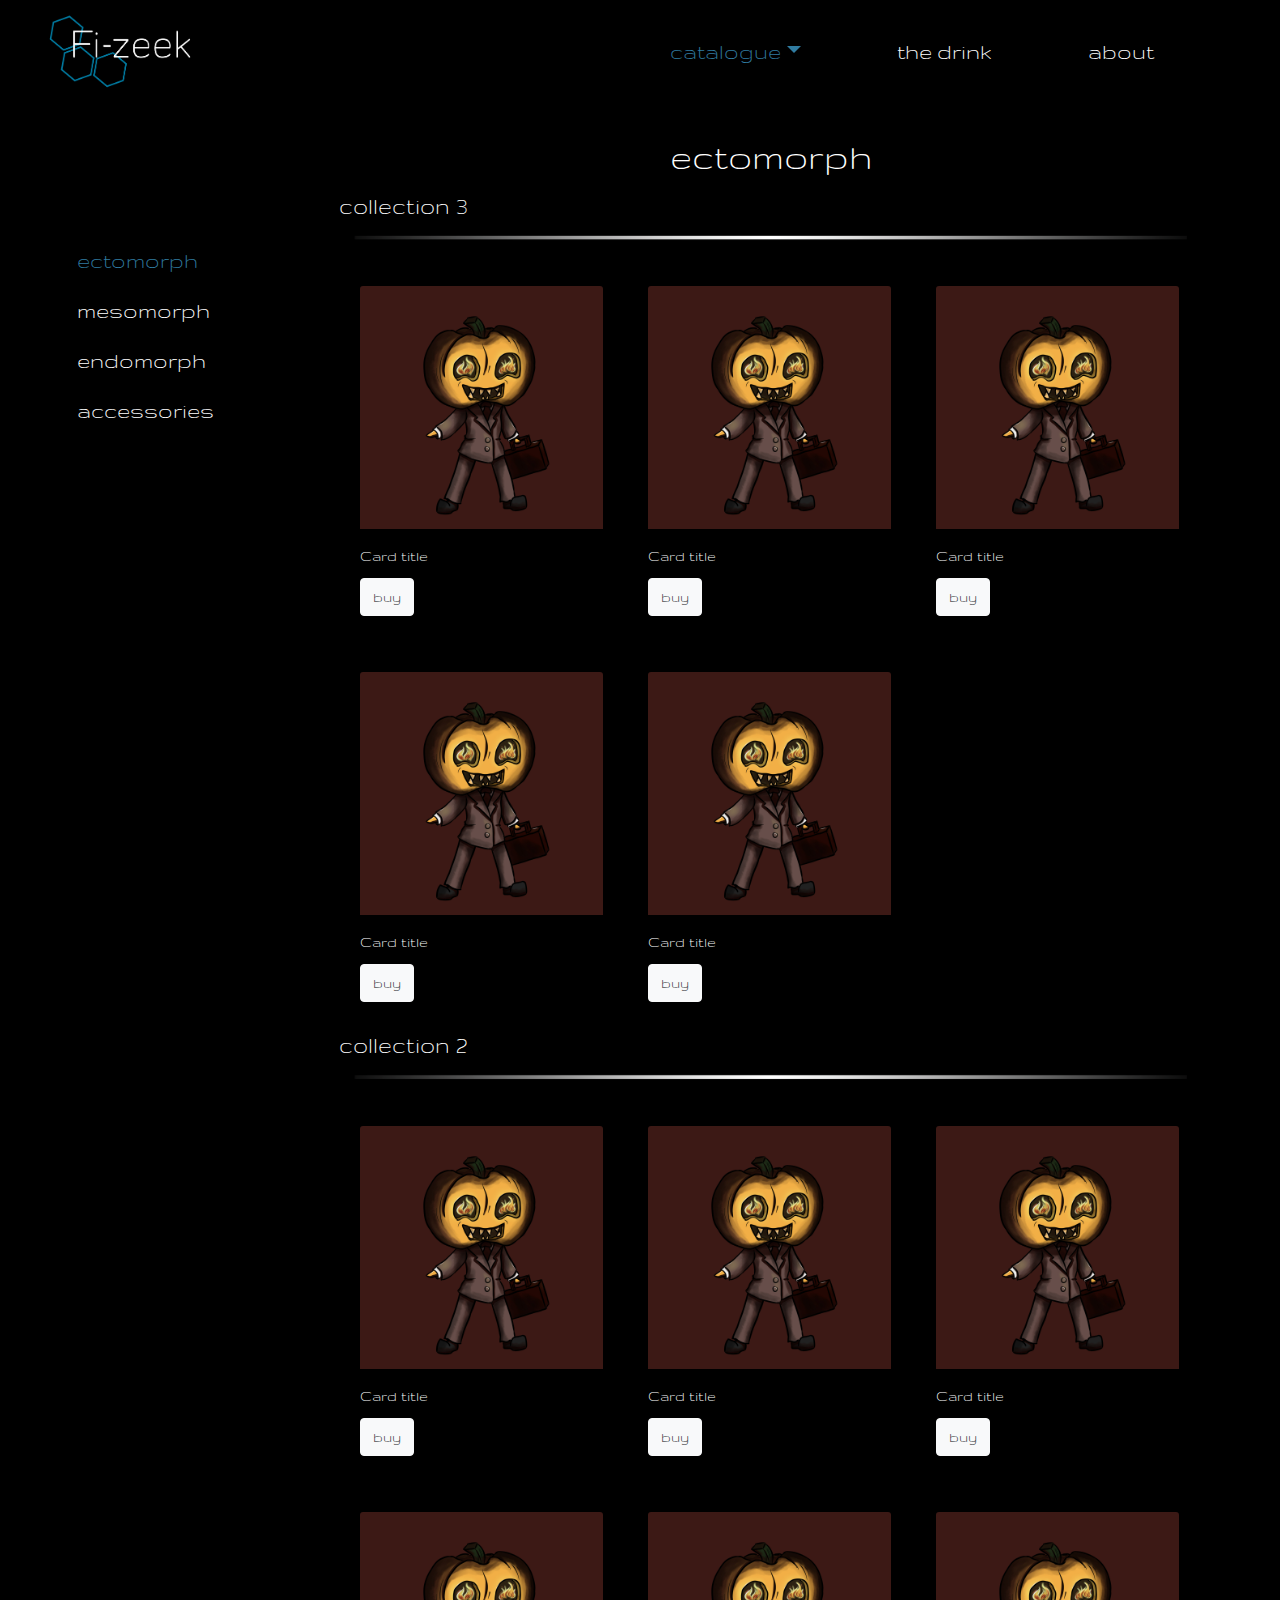
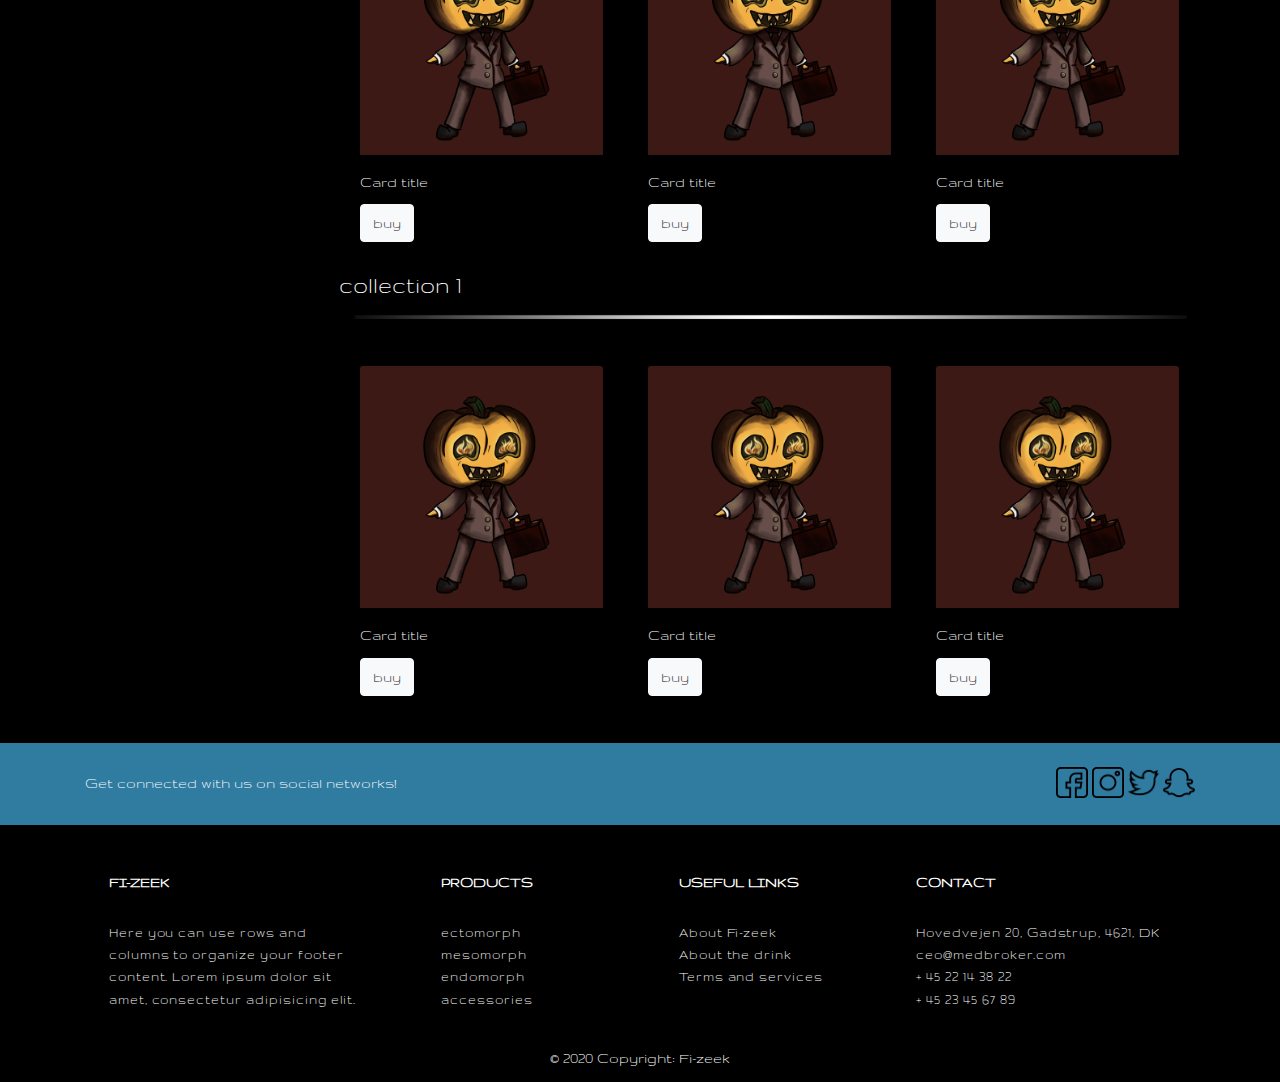
<file: ectomorph.html>
<!DOCTYPE html>
<html lang="en">
<head>
    <meta charset="UTF-8">
    <meta name="viewport" content="width=device-width, initial-scale=1.0">
    <meta http-equiv="X-UA-Compatible" content="ie=edge">
    <link rel="stylesheet" href="https://stackpath.bootstrapcdn.com/bootstrap/4.4.1/css/bootstrap.min.css" integrity="sha384-Vkoo8x4CGsO3+Hhxv8T/Q5PaXtkKtu6ug5TOeNV6gBiFeWPGFN9MuhOf23Q9Ifjh" crossorigin="anonymous">
    <link rel="stylesheet" href="css/reset.css">
    <link rel="stylesheet" href="css/stylesheet.css">
    <title>Welcome to Fi-zeek</title>
</head>
<body>
    <header>
        <!-- Mobile navigation start -->
        <nav class="navbar mobilnav">

            <a class="navbar-brand" href="index.html"><img src="img/logo.png" id="moblogo" alt=""></a>

            <button class="navbar-toggler first-button" type="button" data-toggle="collapse" data-target="#navbarSupportedContent20"
            aria-controls="navbarSupportedContent20" aria-expanded="false" aria-label="Toggle navigation">
                <div class="animated-icon1"><span></span><span></span><span></span></div>
            </button>
                <div class="collapse navbar-collapse" id="navbarSupportedContent20">
                    <ul class="navbar-nav mr-auto">

                        <li class="nav-item">
                            <a class="nav-link moblink" href="catalogue.html">catalogue</a>
                        </li>
                        <img src="img/divider.png" alt="divider" class="divider">
                        <li class="nav-item"><a class="nav-link moblink" href="ectomorph.html">ectomorph</a></li>
                        <li class="nav-item"><a class="nav-link moblink" href="mesomorph.html">mesomorph</a></li>
                        <li class="nav-item"><a class="nav-link moblink" href="endomorph.html">endomorph</a></li>
                        <li class="nav-item"><a class="nav-link moblink" href="accessories.html">accessories</a></li>
                        <img src="img/divider.png" alt="divider" class="divider">
                        <li class="nav-item">
                            <a class="nav-link moblink" href="drink.html">the drink</a>
                        </li>
                        <li class="nav-item">
                            <a class="nav-link moblink" href="about.html">about</a>

                        </li>
                    </ul>
                </div>
          </nav>
        <!-- Mobile navigation end -->

        <!-- Desktop navigation start -->
        <nav class="navbar navbar-dark desktopnav">
            <a class="navbar-brand" href="index.html">
                <img src="img/logo.png" class="d-inline-block align-top" id="logo" alt="Fi-zeek logo">
            </a>
            <ul class="nav justify-content-end" id="navigation">
                <li class="nav-item dropdown">
                    <a class="nav-link dropdown-toggle active" data-toggle="dropdown" href="catalogue.html" role="button" aria-haspopup="true" aria-expanded="false">catalogue</a>
                    <div class="dropdown-menu">
                        <a class="dropdown-item active" href="ectomorph.html">ectomorph</a>
                        <a class="dropdown-item" href="mesomorph.html">mesomorph</a>
                        <a class="dropdown-item" href="endomorph.html">endomorph</a>
                        <div class="dropdown-divider"></div>
                        <a class="dropdown-item" href="accessories.html">accessories</a>
                    </div>
                  </li>
                <li class="nav-item">
                    <a class="nav-link" href="drink.html">the drink</a>
                </li>
                <li class="nav-item">
                    <a class="nav-link" href="about.html">about</a>
                </li>
            </ul> 
        </nav>
        <!-- Desktop navigation end -->
    </header>

    <main>
        <section class="catalogue-wrapper">
            <article class="navigation-left">
                <ul>
                    <li><a class="nav-link active" href="ectomorph.html">ectomorph</a></li>
                    <li><a class="nav-link" href="mesomorph.html">mesomorph</a></li>
                    <li><a class="nav-link" href="endomorph.html">endomorph</a></li>
                    <li><a class="nav-link" href="accessories.html">accessories</a></li>
                </ul>
            </article>

            <article class="collections">
                <h1>ectomorph</h1>
                <h2>collection 3</h2>
                <img src="img/divider.png" alt="divider" class="divider">
                <article class="collections-cards">
                    <section>
                        <div class="card">
                            <img src="img/Sigmund.jpg" class="card-img-top" alt="...">
                            <div class="card-body">
                                <h5 class="card-title">Card title</h5>
                                <p class="card-text"></p>
                                <a href="product.html" class="btn btn-light">buy</a>
                            </div>
                        </div>
                    </section>
                    <section>
                        <div class="card">
                            <img src="img/Sigmund.jpg" class="card-img-top" alt="...">
                            <div class="card-body">
                                <h5 class="card-title">Card title</h5>
                                <p class="card-text"></p>
                                <a href="#" class="btn btn-light">buy</a>
                            </div>
                        </div>
                    </section>
                    <section>
                        <div class="card">
                            <img src="img/Sigmund.jpg" class="card-img-top" alt="...">
                            <div class="card-body">
                                <h5 class="card-title">Card title</h5>
                                <p class="card-text"></p>
                                <a href="#" class="btn btn-light">buy</a>
                            </div>
                        </div>
                    </section>
                    <section>
                        <div class="card">
                            <img src="img/Sigmund.jpg" class="card-img-top" alt="...">
                            <div class="card-body">
                                <h5 class="card-title">Card title</h5>
                                <p class="card-text"></p>
                                <a href="#" class="btn btn-light">buy</a>
                            </div>
                        </div>
                    </section>
                    <section>
                        <div class="card">
                            <img src="img/Sigmund.jpg" class="card-img-top" alt="...">
                            <div class="card-body">
                                <h5 class="card-title">Card title</h5>
                                <p class="card-text"></p>
                                <a href="#" class="btn btn-light">buy</a>
                            </div>
                        </div>
                    </section>
                </article>
                <h2>collection 2</h2>
                <img src="img/divider.png" alt="divider" class="divider">
                <article class="collections-cards">
                    <section>
                        <div class="card">
                            <img src="img/Sigmund.jpg" class="card-img-top" alt="...">
                            <div class="card-body">
                                <h5 class="card-title">Card title</h5>
                                <p class="card-text"></p>
                                <a href="#" class="btn btn-light">buy</a>
                            </div>
                        </div>
                    </section>
                    <section>
                        <div class="card">
                            <img src="img/Sigmund.jpg" class="card-img-top" alt="...">
                            <div class="card-body">
                                <h5 class="card-title">Card title</h5>
                                <p class="card-text"></p>
                                <a href="#" class="btn btn-light">buy</a>
                            </div>
                        </div>
                    </section>
                    <section>
                        <div class="card">
                            <img src="img/Sigmund.jpg" class="card-img-top" alt="...">
                            <div class="card-body">
                                <h5 class="card-title">Card title</h5>
                                <p class="card-text"></p>
                                <a href="#" class="btn btn-light">buy</a>
                            </div>
                        </div>
                    </section>
                    <section>
                        <div class="card">
                            <img src="img/Sigmund.jpg" class="card-img-top" alt="...">
                            <div class="card-body">
                                <h5 class="card-title">Card title</h5>
                                <p class="card-text"></p>
                                <a href="#" class="btn btn-light">buy</a>
                            </div>
                        </div>
                    </section>
                    <section>
                        <div class="card">
                            <img src="img/Sigmund.jpg" class="card-img-top" alt="...">
                            <div class="card-body">
                                <h5 class="card-title">Card title</h5>
                                <p class="card-text"></p>
                                <a href="#" class="btn btn-light">buy</a>
                            </div>
                        </div>
                    </section>
                    <section>
                        <div class="card">
                            <img src="img/Sigmund.jpg" class="card-img-top" alt="...">
                            <div class="card-body">
                                <h5 class="card-title">Card title</h5>
                                <p class="card-text"></p>
                                <a href="#" class="btn btn-light">buy</a>
                            </div>
                        </div>
                    </section>
                </article>
                <h2>collection 1</h2>
                <img src="img/divider.png" alt="divider" class="divider">
                <article class="collections-cards">
                    <section>
                        <div class="card">
                            <img src="img/Sigmund.jpg" class="card-img-top" alt="...">
                            <div class="card-body">
                                <h5 class="card-title">Card title</h5>
                                <p class="card-text"></p>
                                <a href="#" class="btn btn-light">buy</a>
                            </div>
                        </div>
                    </section>
                    <section>
                        <div class="card">
                            <img src="img/Sigmund.jpg" class="card-img-top" alt="...">
                            <div class="card-body">
                                <h5 class="card-title">Card title</h5>
                                <p class="card-text"></p>
                                <a href="#" class="btn btn-light">buy</a>
                            </div>
                        </div>
                    </section>
                    <section>
                        <div class="card">
                            <img src="img/Sigmund.jpg" class="card-img-top" alt="...">
                            <div class="card-body">
                                <h5 class="card-title">Card title</h5>
                                <p class="card-text"></p>
                                <a href="#" class="btn btn-light">buy</a>
                            </div>
                        </div>
                    </section>
            </article>
        </section>
    </main>

    <footer class="page-footer font-small unique-color-dark">
        <div style="background-color: #307ca1;">
          <div class="container">
            <div class="row py-4 d-flex align-items-center">
              <div class="col-md-6 col-lg-5 text-center text-md-left mb-4 mb-md-0">
                <h6 class="mb-0">Get connected with us on social networks!</h6>
              </div>
      
              <div class="col-md-6 col-lg-7 text-center text-md-right">
                <!-- Facebook -->
                <a href="#">
                  <img class="foot-icon" src="img/facebook.png" alt="">
                </a>
                <!-- Instagram -->
                <a href="#">
                  <img class="foot-icon" src="img/instagram.png" alt="">
               </a>
                <!-- Twitter -->
                <a href="#">
                  <img class="foot-icon" src="img/twitter.png" alt="">
                </a>
                <!--Snapchat-->
                <a href="#">
                  <img class="foot-icon" src="img/snapchat.png" alt="">
                </a>
              </div>
            </div>
          </div>
        </div>
        <!-- Footer Links -->
        <div class="container text-center text-md-left mt-5">
          <div class="row mt-3">
            <div class="col-md-3 col-lg-4 col-xl-3 mx-auto mb-4">
              <!-- Content -->
              <h5 class="text-uppercase font-weight-bold">Fi-zeek</h5>
              <hr class="deep-purple accent-2 mb-4 mt-0 d-inline-block mx-auto" style="width: 60px;">
              <p>Here you can use rows and columns to organize your footer content. Lorem ipsum dolor sit amet,
                consectetur
                adipisicing elit.</p>
            </div>
            <div class="col-md-2 col-lg-2 col-xl-2 mx-auto mb-4">
              <!-- Links -->
              <h5 class="text-uppercase font-weight-bold">Products</h5>
              <hr class="deep-purple accent-2 mb-4 mt-0 d-inline-block mx-auto" style="width: 60px;">
              <p>
                <a href="ectomorph.html">ectomorph</a>
              </p>
              <p>
                <a href="mesomorph.html">mesomorph</a>
              </p>
              <p>
                <a href="endomorph.html">endomorph</a>
              </p>
              <p>
                <a href="accessories.html">accessories</a>
              </p>
            </div>
            <div class="col-md-3 col-lg-2 col-xl-2 mx-auto mb-4">
              <!-- Links -->
              <h5 class="text-uppercase font-weight-bold">Useful links</h5>
              <hr class="deep-purple accent-2 mb-4 mt-0 d-inline-block mx-auto" style="width: 60px;">
              <p>
                <a href="about.html">About Fi-zeek</a>
              </p>
              <p>
                <a href="drink.html">About the drink</a>
              </p>
              <p>
                <a href="#!">Terms and services</a>
              </p>
            </div>
            <div class="col-md-4 col-lg-3 col-xl-3 mx-auto mb-md-0 mb-4">
              <!-- Links -->
              <h5 class="text-uppercase font-weight-bold">Contact</h5>
              <hr class="deep-purple accent-2 mb-4 mt-0 d-inline-block mx-auto" style="width: 60px;">
              <p>
                </i>Hovedvejen 20, Gadstrup, 4621, DK</p>
              <p>
                </i>ceo@medbroker.com</p>
              <p>
                </i>+ 45 22 14 38 22</p>
              <p>
                </i>+ 45 23 45 67 89</p>
            </div>
          </div>
        </div>
        <!-- Copyright -->
        <div class="footer-copyright text-center py-3">© 2020 Copyright: Fi-zeek</div>
      </footer>
    
    <script>src="js/functions.js"</script>
    <script src="https://code.jquery.com/jquery-3.4.1.slim.min.js" integrity="sha384-J6qa4849blE2+poT4WnyKhv5vZF5SrPo0iEjwBvKU7imGFAV0wwj1yYfoRSJoZ+n" crossorigin="anonymous"></script>
    <script src="https://cdn.jsdelivr.net/npm/popper.js@1.16.0/dist/umd/popper.min.js" integrity="sha384-Q6E9RHvbIyZFJoft+2mJbHaEWldlvI9IOYy5n3zV9zzTtmI3UksdQRVvoxMfooAo" crossorigin="anonymous"></script>
    <script src="https://stackpath.bootstrapcdn.com/bootstrap/4.4.1/js/bootstrap.min.js" integrity="sha384-wfSDF2E50Y2D1uUdj0O3uMBJnjuUD4Ih7YwaYd1iqfktj0Uod8GCExl3Og8ifwB6" crossorigin="anonymous"></script>
</body>
</html>
</file>
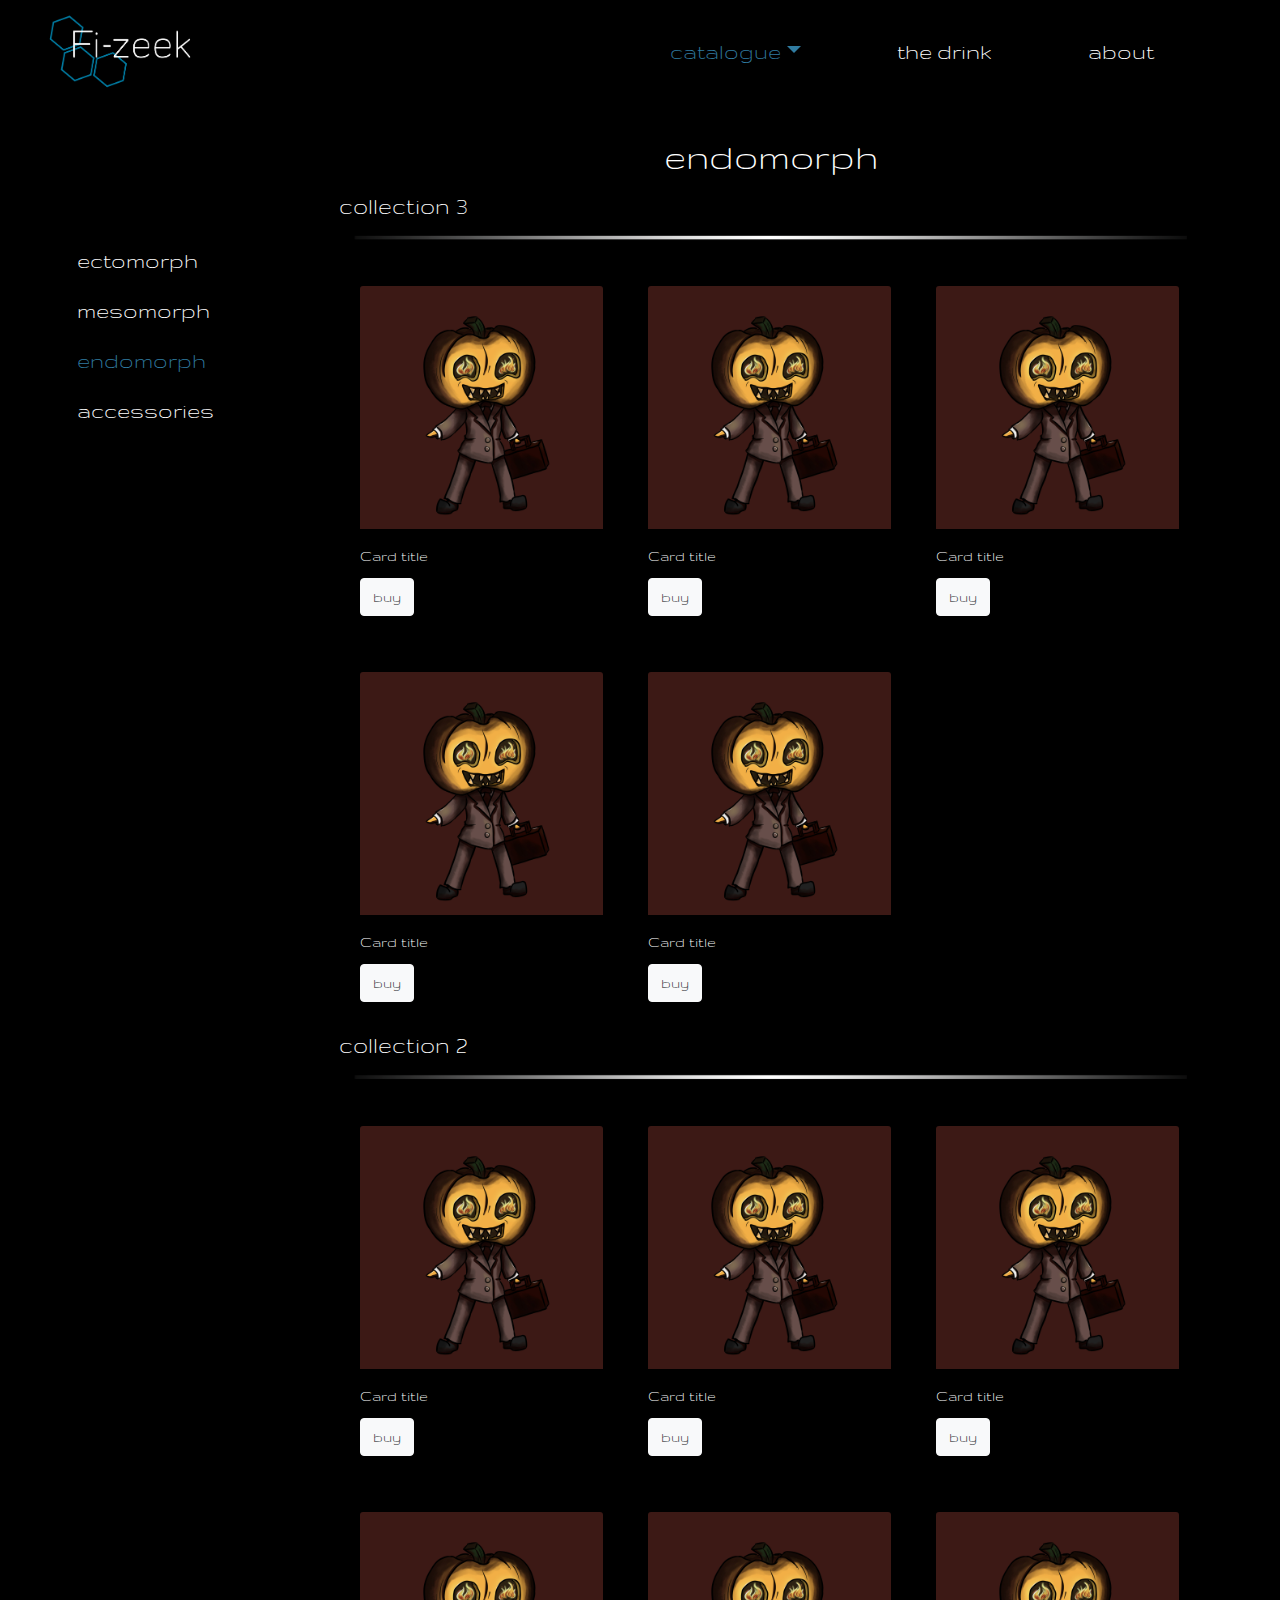
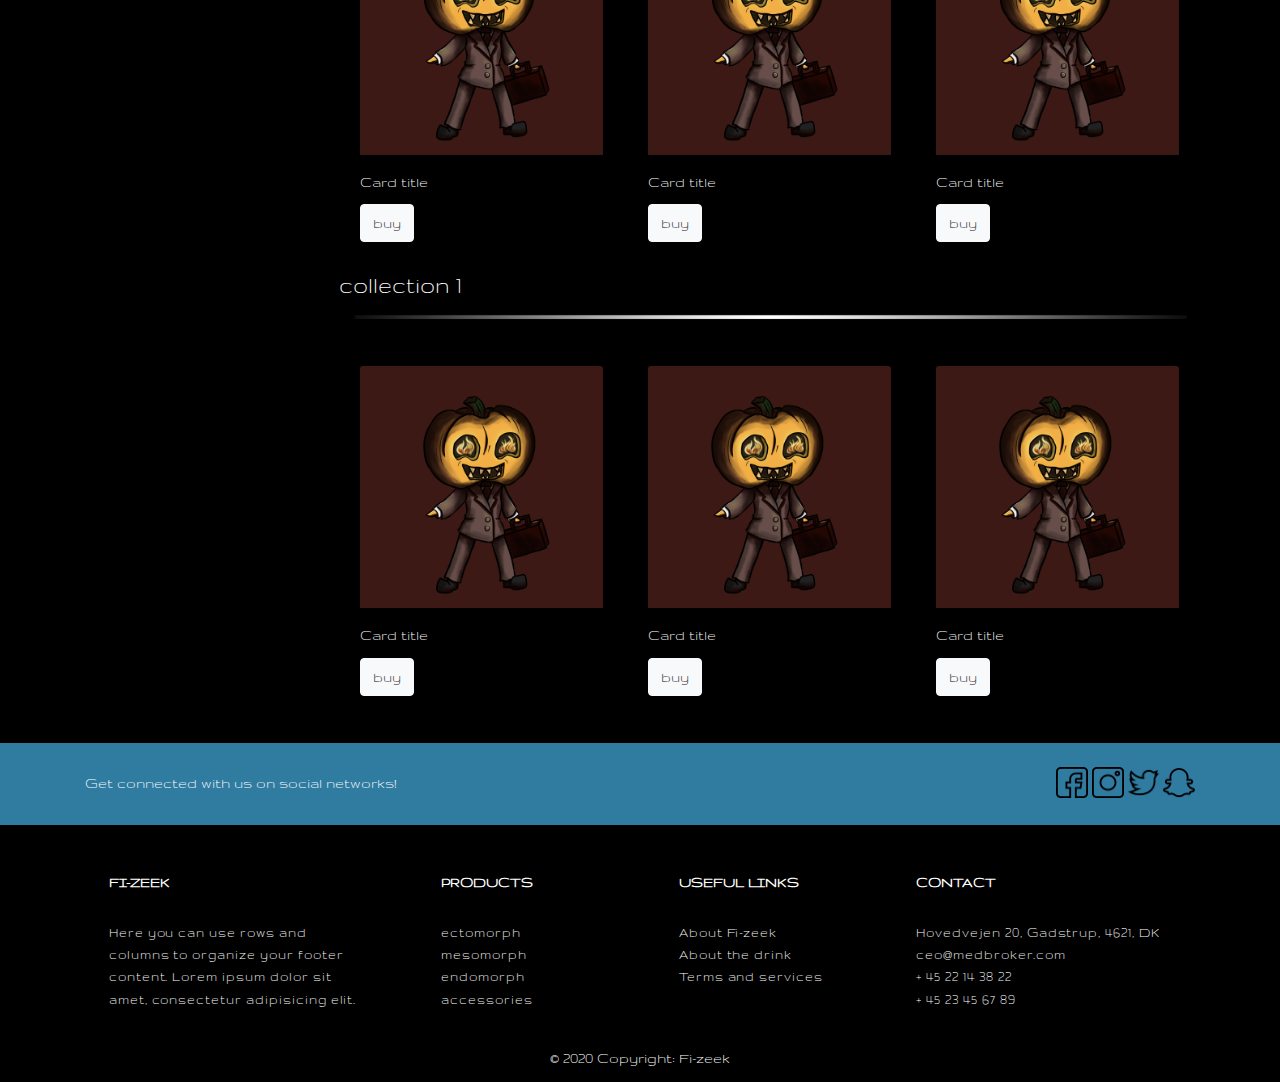
<file: endomorph.html>
<!DOCTYPE html>
<html lang="en">
<head>
    <meta charset="UTF-8">
    <meta name="viewport" content="width=device-width, initial-scale=1.0">
    <meta http-equiv="X-UA-Compatible" content="ie=edge">
    <link rel="stylesheet" href="https://stackpath.bootstrapcdn.com/bootstrap/4.4.1/css/bootstrap.min.css" integrity="sha384-Vkoo8x4CGsO3+Hhxv8T/Q5PaXtkKtu6ug5TOeNV6gBiFeWPGFN9MuhOf23Q9Ifjh" crossorigin="anonymous">
    <link rel="stylesheet" href="css/reset.css">
    <link rel="stylesheet" href="css/stylesheet.css">
    <title>Welcome to Fi-zeek</title>
</head>
<body>
    <header>
        <!-- Mobile navigation start -->
        <nav class="navbar mobilnav">

            <a class="navbar-brand" href="index.html"><img src="img/logo.png" id="moblogo" alt=""></a>

            <button class="navbar-toggler first-button" type="button" data-toggle="collapse" data-target="#navbarSupportedContent20"
            aria-controls="navbarSupportedContent20" aria-expanded="false" aria-label="Toggle navigation">
                <div class="animated-icon1"><span></span><span></span><span></span></div>
            </button>
                <div class="collapse navbar-collapse" id="navbarSupportedContent20">
                    <ul class="navbar-nav mr-auto">

                        <li class="nav-item">
                            <a class="nav-link moblink" href="catalogue.html">catalogue</a>
                        </li>
                        <img src="img/divider.png" alt="divider" class="divider">
                        <li class="nav-item"><a class="nav-link moblink" href="ectomorph.html">ectomorph</a></li>
                        <li class="nav-item"><a class="nav-link moblink" href="mesomorph.html">mesomorph</a></li>
                        <li class="nav-item"><a class="nav-link moblink" href="endomorph.html">endomorph</a></li>
                        <li class="nav-item"><a class="nav-link moblink" href="accessories.html">accessories</a></li>
                        <img src="img/divider.png" alt="divider" class="divider">
                        <li class="nav-item">
                            <a class="nav-link moblink" href="drink.html">the drink</a>
                        </li>
                        <li class="nav-item">
                            <a class="nav-link moblink" href="about.html">about</a>

                        </li>
                    </ul>
                </div>
          </nav>
        <!-- Mobile navigation end -->

        <!-- Desktop navigation start -->
        <nav class="navbar navbar-dark desktopnav">
            <a class="navbar-brand" href="index.html">
                <img src="img/logo.png" class="d-inline-block align-top" id="logo" alt="Fi-zeek logo">
            </a>
            <ul class="nav justify-content-end" id="navigation">
                <li class="nav-item dropdown">
                    <a class="nav-link dropdown-toggle active" data-toggle="dropdown" href="catalogue.html" role="button" aria-haspopup="true" aria-expanded="false">catalogue</a>
                    <div class="dropdown-menu">
                        <a class="dropdown-item" href="ectomorph.html">ectomorph</a>
                        <a class="dropdown-item" href="mesomorph.html">mesomorph</a>
                        <a class="dropdown-item active" href="endomorph.html">endomorph</a>
                        <div class="dropdown-divider"></div>
                        <a class="dropdown-item" href="accessories.html">accessories</a>
                    </div>
                  </li>
                <li class="nav-item">
                    <a class="nav-link" href="drink.html">the drink</a>
                </li>
                <li class="nav-item">
                    <a class="nav-link" href="about.html">about</a>
                </li>
            </ul> 
        </nav>
        <!-- Desktop navigation end -->
    </header>

    <main>
        <section class="catalogue-wrapper">
            <article class="navigation-left">
                <ul>
                    <li><a class="nav-link" href="ectomorph.html">ectomorph</a></li>
                    <li><a class="nav-link" href="mesomorph.html">mesomorph</a></li>
                    <li><a class="nav-link active" href="endomorph.html">endomorph</a></li>
                    <li><a class="nav-link" href="accessories.html">accessories</a></li>
                </ul>
            </article>

            <article class="collections">
                <h1>endomorph</h1>
                <h2>collection 3</h2>
                <img src="img/divider.png" alt="divider" class="divider">
                <article class="collections-cards">
                    <section>
                        <div class="card">
                            <img src="img/Sigmund.jpg" class="card-img-top" alt="...">
                            <div class="card-body">
                                <h5 class="card-title">Card title</h5>
                                <p class="card-text"></p>
                                <a href="product.html" class="btn btn-light">buy</a>
                            </div>
                        </div>
                    </section>
                    <section>
                        <div class="card">
                            <img src="img/Sigmund.jpg" class="card-img-top" alt="...">
                            <div class="card-body">
                                <h5 class="card-title">Card title</h5>
                                <p class="card-text"></p>
                                <a href="#" class="btn btn-light">buy</a>
                            </div>
                        </div>
                    </section>
                    <section>
                        <div class="card">
                            <img src="img/Sigmund.jpg" class="card-img-top" alt="...">
                            <div class="card-body">
                                <h5 class="card-title">Card title</h5>
                                <p class="card-text"></p>
                                <a href="#" class="btn btn-light">buy</a>
                            </div>
                        </div>
                    </section>
                    <section>
                        <div class="card">
                            <img src="img/Sigmund.jpg" class="card-img-top" alt="...">
                            <div class="card-body">
                                <h5 class="card-title">Card title</h5>
                                <p class="card-text"></p>
                                <a href="#" class="btn btn-light">buy</a>
                            </div>
                        </div>
                    </section>
                    <section>
                        <div class="card">
                            <img src="img/Sigmund.jpg" class="card-img-top" alt="...">
                            <div class="card-body">
                                <h5 class="card-title">Card title</h5>
                                <p class="card-text"></p>
                                <a href="#" class="btn btn-light">buy</a>
                            </div>
                        </div>
                    </section>
                </article>
                <h2>collection 2</h2>
                <img src="img/divider.png" alt="divider" class="divider">
                <article class="collections-cards">
                    <section>
                        <div class="card">
                            <img src="img/Sigmund.jpg" class="card-img-top" alt="...">
                            <div class="card-body">
                                <h5 class="card-title">Card title</h5>
                                <p class="card-text"></p>
                                <a href="#" class="btn btn-light">buy</a>
                            </div>
                        </div>
                    </section>
                    <section>
                        <div class="card">
                            <img src="img/Sigmund.jpg" class="card-img-top" alt="...">
                            <div class="card-body">
                                <h5 class="card-title">Card title</h5>
                                <p class="card-text"></p>
                                <a href="#" class="btn btn-light">buy</a>
                            </div>
                        </div>
                    </section>
                    <section>
                        <div class="card">
                            <img src="img/Sigmund.jpg" class="card-img-top" alt="...">
                            <div class="card-body">
                                <h5 class="card-title">Card title</h5>
                                <p class="card-text"></p>
                                <a href="#" class="btn btn-light">buy</a>
                            </div>
                        </div>
                    </section>
                    <section>
                        <div class="card">
                            <img src="img/Sigmund.jpg" class="card-img-top" alt="...">
                            <div class="card-body">
                                <h5 class="card-title">Card title</h5>
                                <p class="card-text"></p>
                                <a href="#" class="btn btn-light">buy</a>
                            </div>
                        </div>
                    </section>
                    <section>
                        <div class="card">
                            <img src="img/Sigmund.jpg" class="card-img-top" alt="...">
                            <div class="card-body">
                                <h5 class="card-title">Card title</h5>
                                <p class="card-text"></p>
                                <a href="#" class="btn btn-light">buy</a>
                            </div>
                        </div>
                    </section>
                    <section>
                        <div class="card">
                            <img src="img/Sigmund.jpg" class="card-img-top" alt="...">
                            <div class="card-body">
                                <h5 class="card-title">Card title</h5>
                                <p class="card-text"></p>
                                <a href="#" class="btn btn-light">buy</a>
                            </div>
                        </div>
                    </section>
                </article>
                <h2>collection 1</h2>
                <img src="img/divider.png" alt="divider" class="divider">
                <article class="collections-cards">
                    <section>
                        <div class="card">
                            <img src="img/Sigmund.jpg" class="card-img-top" alt="...">
                            <div class="card-body">
                                <h5 class="card-title">Card title</h5>
                                <p class="card-text"></p>
                                <a href="#" class="btn btn-light">buy</a>
                            </div>
                        </div>
                    </section>
                    <section>
                        <div class="card">
                            <img src="img/Sigmund.jpg" class="card-img-top" alt="...">
                            <div class="card-body">
                                <h5 class="card-title">Card title</h5>
                                <p class="card-text"></p>
                                <a href="#" class="btn btn-light">buy</a>
                            </div>
                        </div>
                    </section>
                    <section>
                        <div class="card">
                            <img src="img/Sigmund.jpg" class="card-img-top" alt="...">
                            <div class="card-body">
                                <h5 class="card-title">Card title</h5>
                                <p class="card-text"></p>
                                <a href="#" class="btn btn-light">buy</a>
                            </div>
                        </div>
                    </section>
            </article>
        </section>
    </main>

    <footer class="page-footer font-small unique-color-dark">
        <div style="background-color: #307ca1;">
          <div class="container">
            <div class="row py-4 d-flex align-items-center">
              <div class="col-md-6 col-lg-5 text-center text-md-left mb-4 mb-md-0">
                <h6 class="mb-0">Get connected with us on social networks!</h6>
              </div>
      
              <div class="col-md-6 col-lg-7 text-center text-md-right">
                <!-- Facebook -->
                <a href="#">
                  <img class="foot-icon" src="img/facebook.png" alt="">
                </a>
                <!-- Instagram -->
                <a href="#">
                  <img class="foot-icon" src="img/instagram.png" alt="">
               </a>
                <!-- Twitter -->
                <a href="#">
                  <img class="foot-icon" src="img/twitter.png" alt="">
                </a>
                <!--Snapchat-->
                <a href="#">
                  <img class="foot-icon" src="img/snapchat.png" alt="">
                </a>
              </div>
            </div>
          </div>
        </div>
        <!-- Footer Links -->
        <div class="container text-center text-md-left mt-5">
          <div class="row mt-3">
            <div class="col-md-3 col-lg-4 col-xl-3 mx-auto mb-4">
              <!-- Content -->
              <h5 class="text-uppercase font-weight-bold">Fi-zeek</h5>
              <hr class="deep-purple accent-2 mb-4 mt-0 d-inline-block mx-auto" style="width: 60px;">
              <p>Here you can use rows and columns to organize your footer content. Lorem ipsum dolor sit amet,
                consectetur
                adipisicing elit.</p>
            </div>
            <div class="col-md-2 col-lg-2 col-xl-2 mx-auto mb-4">
              <!-- Links -->
              <h5 class="text-uppercase font-weight-bold">Products</h5>
              <hr class="deep-purple accent-2 mb-4 mt-0 d-inline-block mx-auto" style="width: 60px;">
              <p>
                <a href="ectomorph.html">ectomorph</a>
              </p>
              <p>
                <a href="mesomorph.html">mesomorph</a>
              </p>
              <p>
                <a href="endomorph.html">endomorph</a>
              </p>
              <p>
                <a href="accessories.html">accessories</a>
              </p>
            </div>
            <div class="col-md-3 col-lg-2 col-xl-2 mx-auto mb-4">
              <!-- Links -->
              <h5 class="text-uppercase font-weight-bold">Useful links</h5>
              <hr class="deep-purple accent-2 mb-4 mt-0 d-inline-block mx-auto" style="width: 60px;">
              <p>
                <a href="about.html">About Fi-zeek</a>
              </p>
              <p>
                <a href="drink.html">About the drink</a>
              </p>
              <p>
                <a href="#!">Terms and services</a>
              </p>
            </div>
            <div class="col-md-4 col-lg-3 col-xl-3 mx-auto mb-md-0 mb-4">
              <!-- Links -->
              <h5 class="text-uppercase font-weight-bold">Contact</h5>
              <hr class="deep-purple accent-2 mb-4 mt-0 d-inline-block mx-auto" style="width: 60px;">
              <p>
                </i>Hovedvejen 20, Gadstrup, 4621, DK</p>
              <p>
                </i>ceo@medbroker.com</p>
              <p>
                </i>+ 45 22 14 38 22</p>
              <p>
                </i>+ 45 23 45 67 89</p>
            </div>
          </div>
        </div>
        <!-- Copyright -->
        <div class="footer-copyright text-center py-3">© 2020 Copyright: Fi-zeek</div>
      </footer>
    
    <script>src="js/functions.js"</script>
    <script src="https://code.jquery.com/jquery-3.4.1.slim.min.js" integrity="sha384-J6qa4849blE2+poT4WnyKhv5vZF5SrPo0iEjwBvKU7imGFAV0wwj1yYfoRSJoZ+n" crossorigin="anonymous"></script>
    <script src="https://cdn.jsdelivr.net/npm/popper.js@1.16.0/dist/umd/popper.min.js" integrity="sha384-Q6E9RHvbIyZFJoft+2mJbHaEWldlvI9IOYy5n3zV9zzTtmI3UksdQRVvoxMfooAo" crossorigin="anonymous"></script>
    <script src="https://stackpath.bootstrapcdn.com/bootstrap/4.4.1/js/bootstrap.min.js" integrity="sha384-wfSDF2E50Y2D1uUdj0O3uMBJnjuUD4Ih7YwaYd1iqfktj0Uod8GCExl3Og8ifwB6" crossorigin="anonymous"></script>
</body>
</html>
</file>
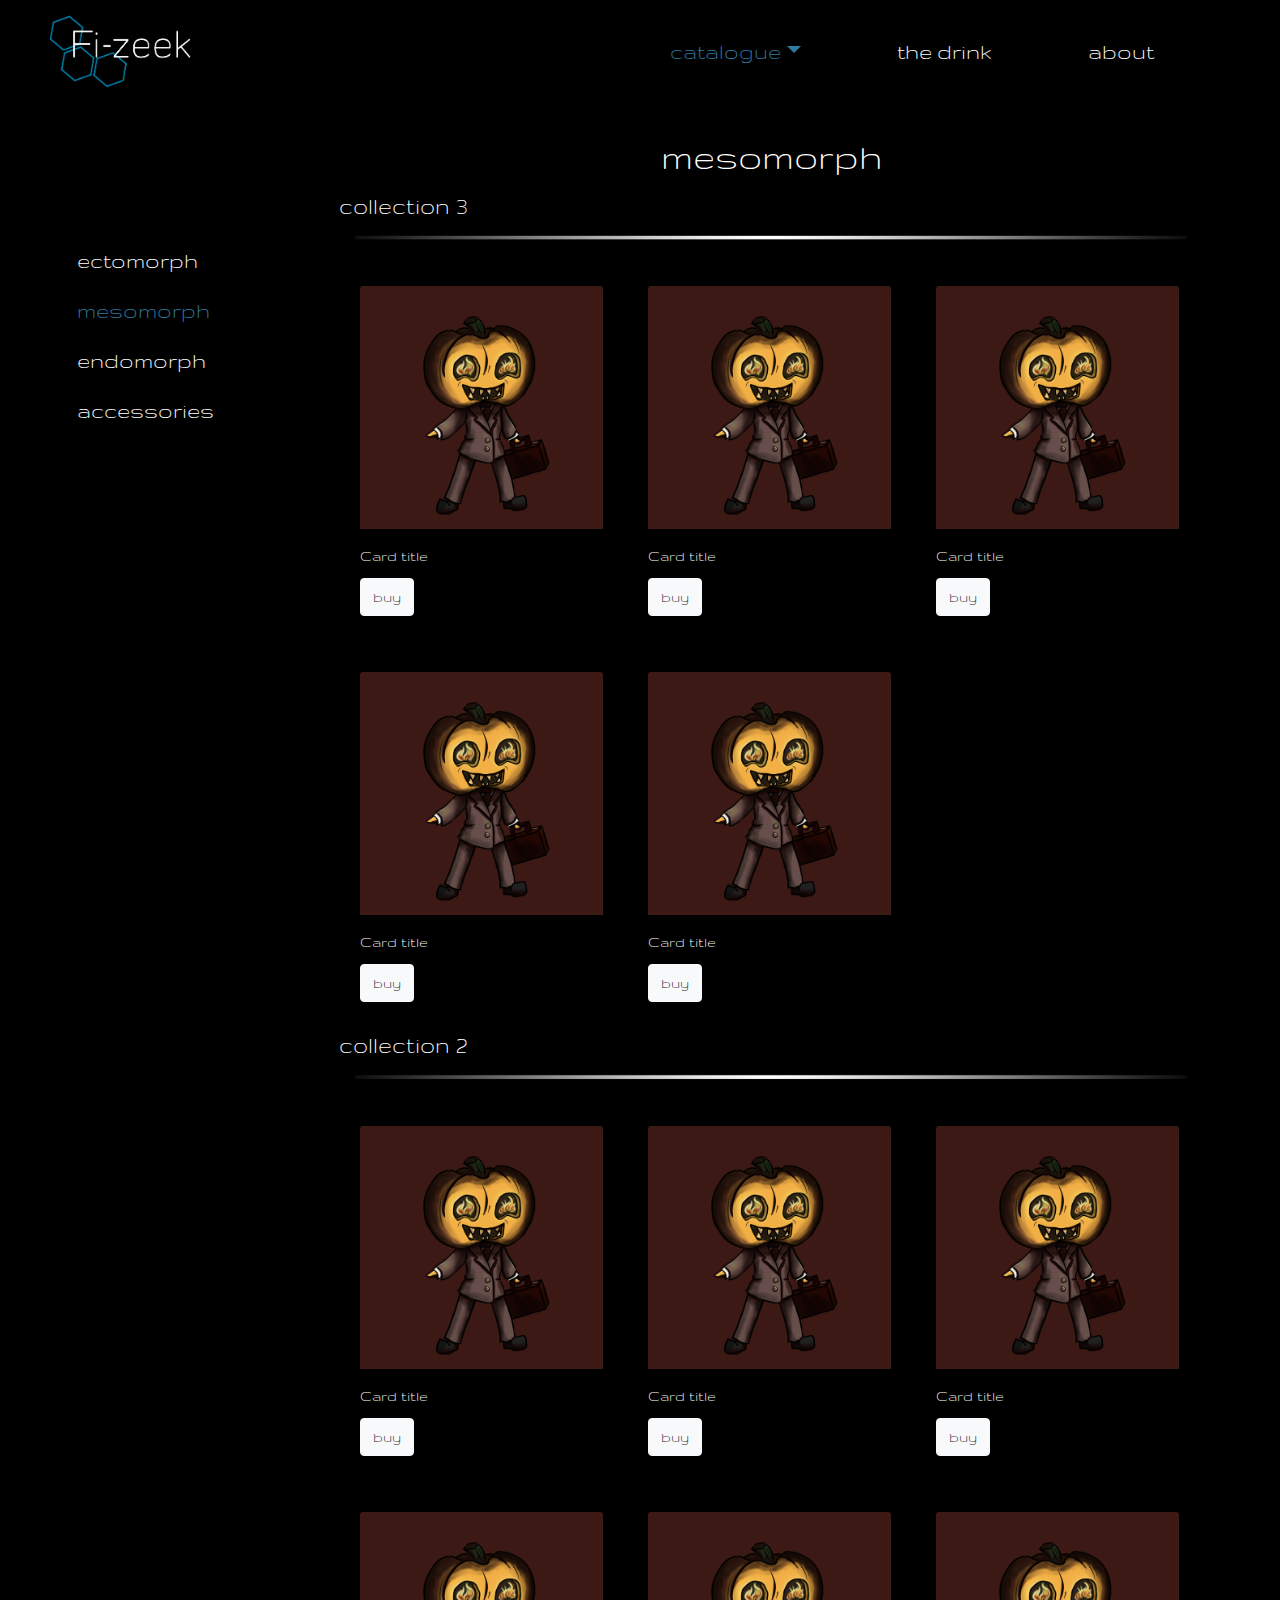
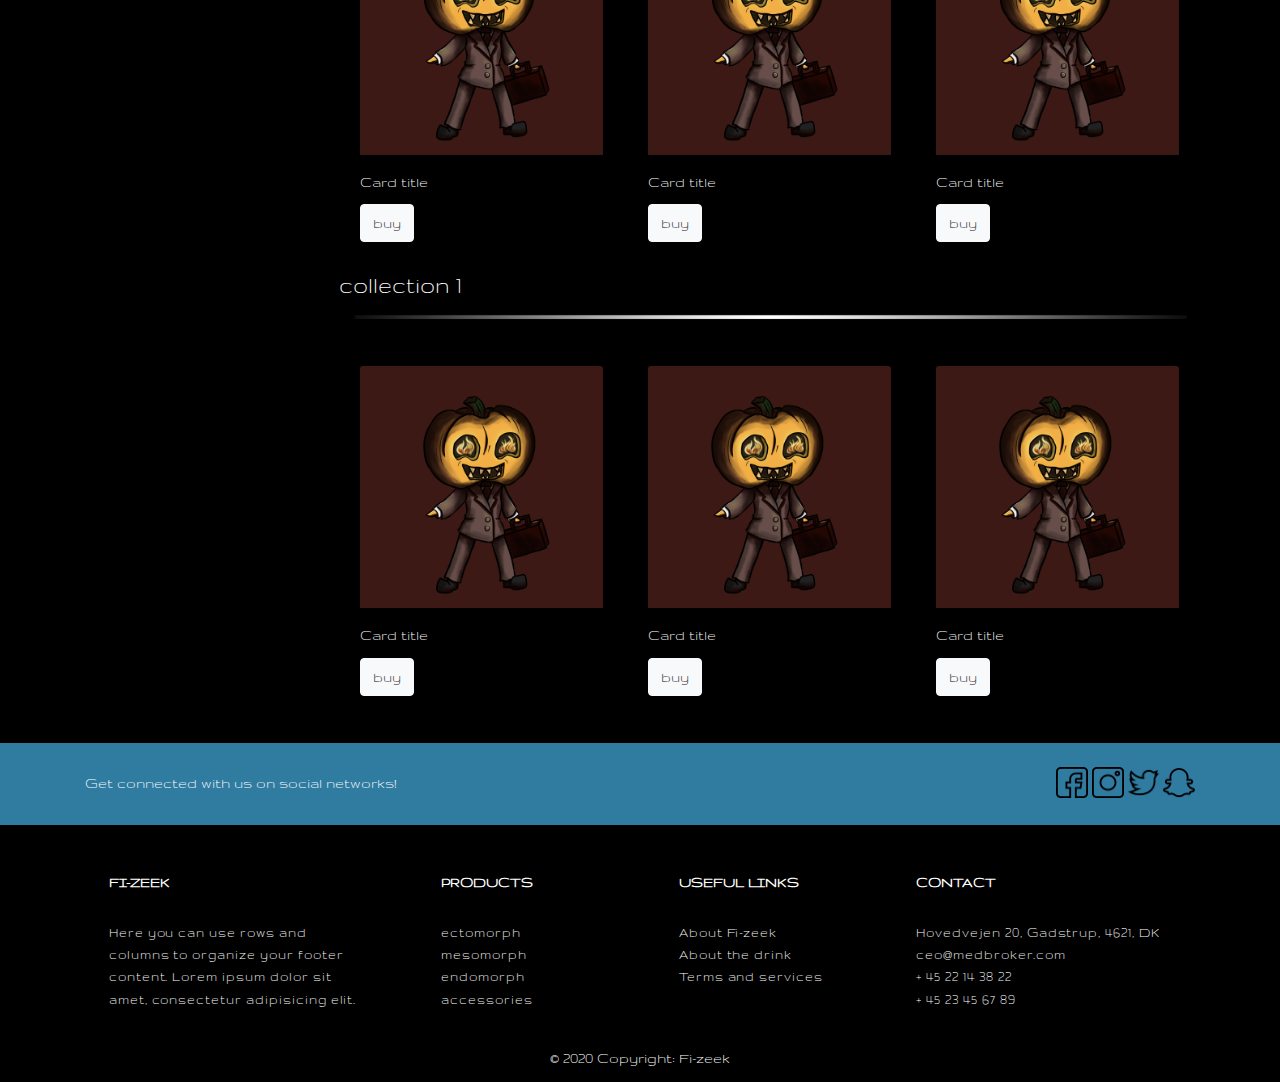
<file: mesomorph.html>
<!DOCTYPE html>
<html lang="en">
<head>
    <meta charset="UTF-8">
    <meta name="viewport" content="width=device-width, initial-scale=1.0">
    <meta http-equiv="X-UA-Compatible" content="ie=edge">
    <link rel="stylesheet" href="https://stackpath.bootstrapcdn.com/bootstrap/4.4.1/css/bootstrap.min.css" integrity="sha384-Vkoo8x4CGsO3+Hhxv8T/Q5PaXtkKtu6ug5TOeNV6gBiFeWPGFN9MuhOf23Q9Ifjh" crossorigin="anonymous">
    <link rel="stylesheet" href="css/reset.css">
    <link rel="stylesheet" href="css/stylesheet.css">
    <title>Welcome to Fi-zeek</title>
</head>
<body>
    <header>
        <!-- Mobile navigation start -->
        <nav class="navbar mobilnav">

            <a class="navbar-brand" href="index.html"><img src="img/logo.png" id="moblogo" alt=""></a>

            <button class="navbar-toggler first-button" type="button" data-toggle="collapse" data-target="#navbarSupportedContent20"
            aria-controls="navbarSupportedContent20" aria-expanded="false" aria-label="Toggle navigation">
                <div class="animated-icon1"><span></span><span></span><span></span></div>
            </button>
                <div class="collapse navbar-collapse" id="navbarSupportedContent20">
                    <ul class="navbar-nav mr-auto">

                        <li class="nav-item">
                            <a class="nav-link moblink" href="catalogue.html">catalogue</a>
                        </li>
                        <img src="img/divider.png" alt="divider" class="divider">
                        <li class="nav-item"><a class="nav-link moblink" href="ectomorph.html">ectomorph</a></li>
                        <li class="nav-item"><a class="nav-link moblink" href="mesomorph.html">mesomorph</a></li>
                        <li class="nav-item"><a class="nav-link moblink" href="endomorph.html">endomorph</a></li>
                        <li class="nav-item"><a class="nav-link moblink" href="accessories.html">accessories</a></li>
                        <img src="img/divider.png" alt="divider" class="divider">
                        <li class="nav-item">
                            <a class="nav-link moblink" href="drink.html">the drink</a>
                        </li>
                        <li class="nav-item">
                            <a class="nav-link moblink" href="about.html">about</a>

                        </li>
                    </ul>
                </div>
          </nav>
        <!-- Mobile navigation end -->

        <!-- Desktop navigation start -->
        <nav class="navbar navbar-dark desktopnav">
            <a class="navbar-brand" href="index.html">
                <img src="img/logo.png" class="d-inline-block align-top" id="logo" alt="Fi-zeek logo">
            </a>
            <ul class="nav justify-content-end" id="navigation">
                <li class="nav-item dropdown">
                    <a class="nav-link dropdown-toggle active" data-toggle="dropdown" href="catalogue.html" role="button" aria-haspopup="true" aria-expanded="false">catalogue</a>
                    <div class="dropdown-menu">
                        <a class="dropdown-item" href="ectomorph.html">ectomorph</a>
                        <a class="dropdown-item active" href="mesomorph.html">mesomorph</a>
                        <a class="dropdown-item" href="endomorph.html">endomorph</a>
                        <div class="dropdown-divider"></div>
                        <a class="dropdown-item" href="accessories.html">accessories</a>
                    </div>
                  </li>
                <li class="nav-item">
                    <a class="nav-link" href="drink.html">the drink</a>
                </li>
                <li class="nav-item">
                    <a class="nav-link" href="about.html">about</a>
                </li>
            </ul> 
        </nav>
        <!-- Desktop navigation end -->
    </header>

    <main>
        <section class="catalogue-wrapper">
            <article class="navigation-left">
                <ul>
                    <li><a class="nav-link" href="ectomorph.html">ectomorph</a></li>
                    <li><a class="nav-link active" href="mesomorph.html">mesomorph</a></li>
                    <li><a class="nav-link" href="endomorph.html">endomorph</a></li>
                    <li><a class="nav-link" href="accessories.html">accessories</a></li>
                </ul>
            </article>

            <article class="collections">
                <h1>mesomorph</h1>
                <h2>collection 3</h2>
                <img src="img/divider.png" alt="divider" class="divider">
                <article class="collections-cards">
                    <section>
                        <div class="card">
                            <img src="img/Sigmund.jpg" class="card-img-top" alt="...">
                            <div class="card-body">
                                <h5 class="card-title">Card title</h5>
                                <p class="card-text"></p>
                                <a href="product.html" class="btn btn-light">buy</a>
                            </div>
                        </div>
                    </section>
                    <section>
                        <div class="card">
                            <img src="img/Sigmund.jpg" class="card-img-top" alt="...">
                            <div class="card-body">
                                <h5 class="card-title">Card title</h5>
                                <p class="card-text"></p>
                                <a href="#" class="btn btn-light">buy</a>
                            </div>
                        </div>
                    </section>
                    <section>
                        <div class="card">
                            <img src="img/Sigmund.jpg" class="card-img-top" alt="...">
                            <div class="card-body">
                                <h5 class="card-title">Card title</h5>
                                <p class="card-text"></p>
                                <a href="#" class="btn btn-light">buy</a>
                            </div>
                        </div>
                    </section>
                    <section>
                        <div class="card">
                            <img src="img/Sigmund.jpg" class="card-img-top" alt="...">
                            <div class="card-body">
                                <h5 class="card-title">Card title</h5>
                                <p class="card-text"></p>
                                <a href="#" class="btn btn-light">buy</a>
                            </div>
                        </div>
                    </section>
                    <section>
                        <div class="card">
                            <img src="img/Sigmund.jpg" class="card-img-top" alt="...">
                            <div class="card-body">
                                <h5 class="card-title">Card title</h5>
                                <p class="card-text"></p>
                                <a href="#" class="btn btn-light">buy</a>
                            </div>
                        </div>
                    </section>
                </article>
                <h2>collection 2</h2>
                <img src="img/divider.png" alt="divider" class="divider">
                <article class="collections-cards">
                    <section>
                        <div class="card">
                            <img src="img/Sigmund.jpg" class="card-img-top" alt="...">
                            <div class="card-body">
                                <h5 class="card-title">Card title</h5>
                                <p class="card-text"></p>
                                <a href="#" class="btn btn-light">buy</a>
                            </div>
                        </div>
                    </section>
                    <section>
                        <div class="card">
                            <img src="img/Sigmund.jpg" class="card-img-top" alt="...">
                            <div class="card-body">
                                <h5 class="card-title">Card title</h5>
                                <p class="card-text"></p>
                                <a href="#" class="btn btn-light">buy</a>
                            </div>
                        </div>
                    </section>
                    <section>
                        <div class="card">
                            <img src="img/Sigmund.jpg" class="card-img-top" alt="...">
                            <div class="card-body">
                                <h5 class="card-title">Card title</h5>
                                <p class="card-text"></p>
                                <a href="#" class="btn btn-light">buy</a>
                            </div>
                        </div>
                    </section>
                    <section>
                        <div class="card">
                            <img src="img/Sigmund.jpg" class="card-img-top" alt="...">
                            <div class="card-body">
                                <h5 class="card-title">Card title</h5>
                                <p class="card-text"></p>
                                <a href="#" class="btn btn-light">buy</a>
                            </div>
                        </div>
                    </section>
                    <section>
                        <div class="card">
                            <img src="img/Sigmund.jpg" class="card-img-top" alt="...">
                            <div class="card-body">
                                <h5 class="card-title">Card title</h5>
                                <p class="card-text"></p>
                                <a href="#" class="btn btn-light">buy</a>
                            </div>
                        </div>
                    </section>
                    <section>
                        <div class="card">
                            <img src="img/Sigmund.jpg" class="card-img-top" alt="...">
                            <div class="card-body">
                                <h5 class="card-title">Card title</h5>
                                <p class="card-text"></p>
                                <a href="#" class="btn btn-light">buy</a>
                            </div>
                        </div>
                    </section>
                </article>
                <h2>collection 1</h2>
                <img src="img/divider.png" alt="divider" class="divider">
                <article class="collections-cards">
                    <section>
                        <div class="card">
                            <img src="img/Sigmund.jpg" class="card-img-top" alt="...">
                            <div class="card-body">
                                <h5 class="card-title">Card title</h5>
                                <p class="card-text"></p>
                                <a href="#" class="btn btn-light">buy</a>
                            </div>
                        </div>
                    </section>
                    <section>
                        <div class="card">
                            <img src="img/Sigmund.jpg" class="card-img-top" alt="...">
                            <div class="card-body">
                                <h5 class="card-title">Card title</h5>
                                <p class="card-text"></p>
                                <a href="#" class="btn btn-light">buy</a>
                            </div>
                        </div>
                    </section>
                    <section>
                        <div class="card">
                            <img src="img/Sigmund.jpg" class="card-img-top" alt="...">
                            <div class="card-body">
                                <h5 class="card-title">Card title</h5>
                                <p class="card-text"></p>
                                <a href="#" class="btn btn-light">buy</a>
                            </div>
                        </div>
                    </section>
            </article>
        </section>
    </main>

    <footer class="page-footer font-small unique-color-dark">
        <div style="background-color: #307ca1;">
          <div class="container">
            <div class="row py-4 d-flex align-items-center">
              <div class="col-md-6 col-lg-5 text-center text-md-left mb-4 mb-md-0">
                <h6 class="mb-0">Get connected with us on social networks!</h6>
              </div>
      
              <div class="col-md-6 col-lg-7 text-center text-md-right">
                <!-- Facebook -->
                <a href="#">
                  <img class="foot-icon" src="img/facebook.png" alt="">
                </a>
                <!-- Instagram -->
                <a href="#">
                  <img class="foot-icon" src="img/instagram.png" alt="">
               </a>
                <!-- Twitter -->
                <a href="#">
                  <img class="foot-icon" src="img/twitter.png" alt="">
                </a>
                <!--Snapchat-->
                <a href="#">
                  <img class="foot-icon" src="img/snapchat.png" alt="">
                </a>
              </div>
            </div>
          </div>
        </div>
        <!-- Footer Links -->
        <div class="container text-center text-md-left mt-5">
          <div class="row mt-3">
            <div class="col-md-3 col-lg-4 col-xl-3 mx-auto mb-4">
              <!-- Content -->
              <h5 class="text-uppercase font-weight-bold">Fi-zeek</h5>
              <hr class="deep-purple accent-2 mb-4 mt-0 d-inline-block mx-auto" style="width: 60px;">
              <p>Here you can use rows and columns to organize your footer content. Lorem ipsum dolor sit amet,
                consectetur
                adipisicing elit.</p>
            </div>
            <div class="col-md-2 col-lg-2 col-xl-2 mx-auto mb-4">
              <!-- Links -->
              <h5 class="text-uppercase font-weight-bold">Products</h5>
              <hr class="deep-purple accent-2 mb-4 mt-0 d-inline-block mx-auto" style="width: 60px;">
              <p>
                <a href="ectomorph.html">ectomorph</a>
              </p>
              <p>
                <a href="mesomorph.html">mesomorph</a>
              </p>
              <p>
                <a href="endomorph.html">endomorph</a>
              </p>
              <p>
                <a href="accessories.html">accessories</a>
              </p>
            </div>
            <div class="col-md-3 col-lg-2 col-xl-2 mx-auto mb-4">
              <!-- Links -->
              <h5 class="text-uppercase font-weight-bold">Useful links</h5>
              <hr class="deep-purple accent-2 mb-4 mt-0 d-inline-block mx-auto" style="width: 60px;">
              <p>
                <a href="about.html">About Fi-zeek</a>
              </p>
              <p>
                <a href="drink.html">About the drink</a>
              </p>
              <p>
                <a href="#!">Terms and services</a>
              </p>
            </div>
            <div class="col-md-4 col-lg-3 col-xl-3 mx-auto mb-md-0 mb-4">
              <!-- Links -->
              <h5 class="text-uppercase font-weight-bold">Contact</h5>
              <hr class="deep-purple accent-2 mb-4 mt-0 d-inline-block mx-auto" style="width: 60px;">
              <p>
                </i>Hovedvejen 20, Gadstrup, 4621, DK</p>
              <p>
                </i>ceo@medbroker.com</p>
              <p>
                </i>+ 45 22 14 38 22</p>
              <p>
                </i>+ 45 23 45 67 89</p>
            </div>
          </div>
        </div>
        <!-- Copyright -->
        <div class="footer-copyright text-center py-3">© 2020 Copyright: Fi-zeek</div>
      </footer>
    
    <script>src="js/functions.js"</script>
    <script src="https://code.jquery.com/jquery-3.4.1.slim.min.js" integrity="sha384-J6qa4849blE2+poT4WnyKhv5vZF5SrPo0iEjwBvKU7imGFAV0wwj1yYfoRSJoZ+n" crossorigin="anonymous"></script>
    <script src="https://cdn.jsdelivr.net/npm/popper.js@1.16.0/dist/umd/popper.min.js" integrity="sha384-Q6E9RHvbIyZFJoft+2mJbHaEWldlvI9IOYy5n3zV9zzTtmI3UksdQRVvoxMfooAo" crossorigin="anonymous"></script>
    <script src="https://stackpath.bootstrapcdn.com/bootstrap/4.4.1/js/bootstrap.min.js" integrity="sha384-wfSDF2E50Y2D1uUdj0O3uMBJnjuUD4Ih7YwaYd1iqfktj0Uod8GCExl3Og8ifwB6" crossorigin="anonymous"></script>
</body>
</html>
</file>
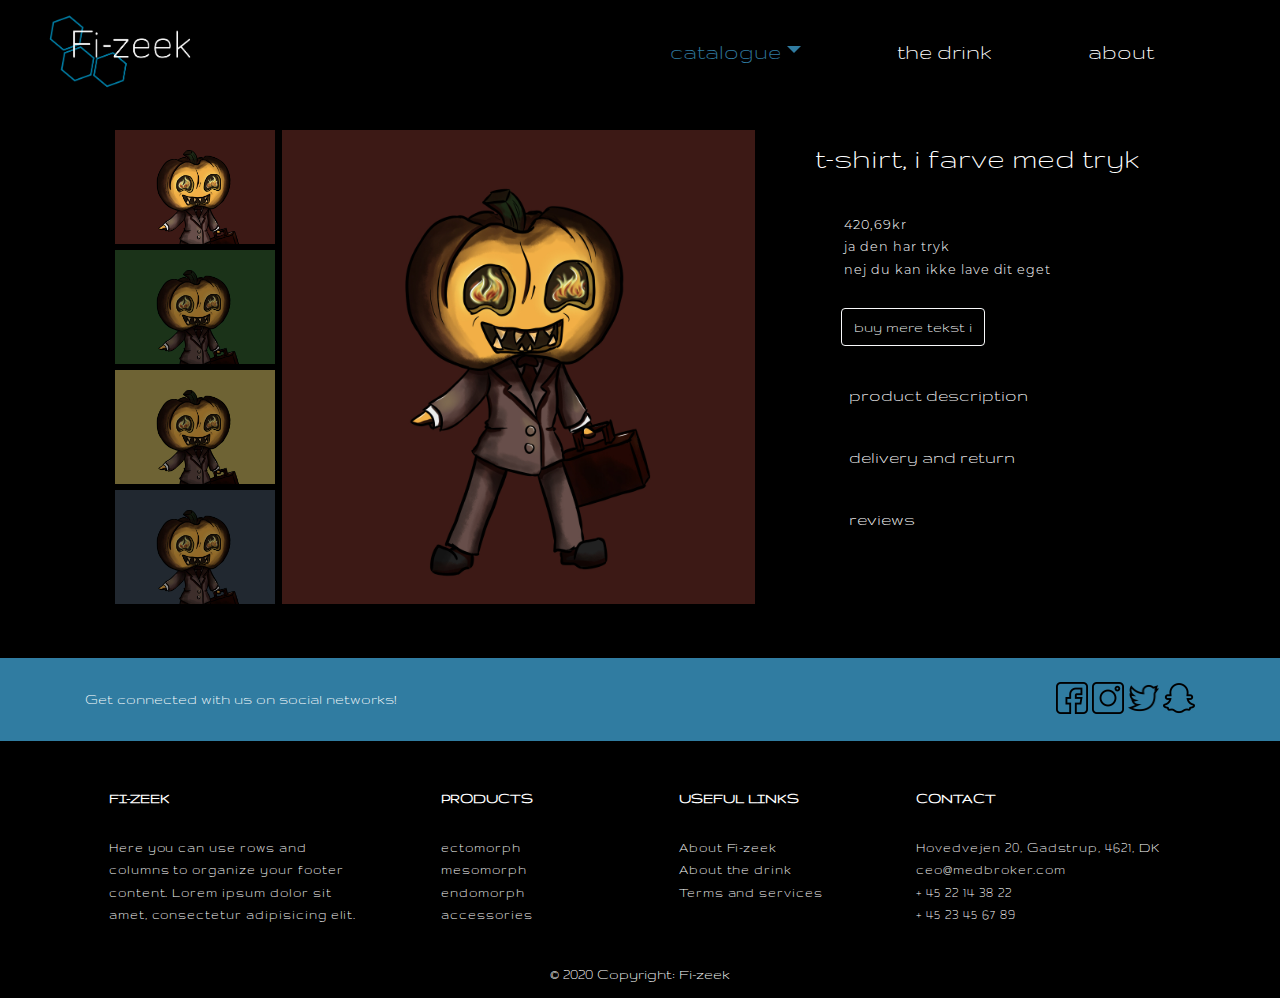
<file: product.html>
<!DOCTYPE html>
<html lang="en">
    <head>
        <meta charset="UTF-8">
        <meta name="viewport" content="width=device-width, initial-scale=1.0">
        <meta http-equiv="X-UA-Compatible" content="ie=edge">
        <link rel="stylesheet" href="https://stackpath.bootstrapcdn.com/bootstrap/4.4.1/css/bootstrap.min.css" integrity="sha384-Vkoo8x4CGsO3+Hhxv8T/Q5PaXtkKtu6ug5TOeNV6gBiFeWPGFN9MuhOf23Q9Ifjh" crossorigin="anonymous">
        <link rel="stylesheet" href="css/reset.css">
        <link rel="stylesheet" href="css/stylesheet.css">  
        <link rel="stylesheet" href="css/pgwslider.css">  
        <title>Fi-zeek webshop</title>
    </head>
<body>
    <header>
        <!-- Mobile navigation start -->
        <nav class="navbar mobilnav">
            <a class="navbar-brand" href="index.html"><img src="img/logo.png" id="moblogo" alt=""></a>
            <button class="navbar-toggler first-button" type="button" data-toggle="collapse" data-target="#navbarSupportedContent20"aria-controls="navbarSupportedContent20" aria-expanded="false" aria-label="Toggle navigation">
                <div class="animated-icon1"><span></span><span></span><span></span></div>
            </button>
            <div class="collapse navbar-collapse" id="navbarSupportedContent20">
                <ul class="navbar-nav mr-auto">
                    <li class="nav-item">
                        <a class="nav-link moblink" href="catalogue.html">catalogue</a>
                    </li>
                    <img src="img/divider.png" alt="divider" class="divider">
                    <li class="nav-item"><a class="nav-link moblink" href="ectomorph.html">ectomorph</a></li>
                    <li class="nav-item"><a class="nav-link moblink" href="mesomorph.html">mesomorph</a></li>
                    <li class="nav-item"><a class="nav-link moblink" href="endomorph.html">endomorph</a></li>
                    <li class="nav-item"><a class="nav-link moblink" href="accessories.html">accessories</a></li>
                    <img src="img/divider.png" alt="divider" class="divider">
                    <li class="nav-item">
                        <a class="nav-link moblink" href="drink.html">the drink</a>
                    </li>
                    <li class="nav-item">
                        <a class="nav-link moblink" href="about.html">about</a>

                    </li>
                </ul>
            </div>
        </nav>
        <!-- Mobile navigation end -->

        <!-- Desktop navigation start -->
        <nav class="navbar navbar-dark desktopnav">
            <a class="navbar-brand" href="index.html">
                <img src="img/logo.png" class="d-inline-block align-top" id="logo" alt="Fi-zeek logo">
            </a>
            <ul class="nav justify-content-end" id="navigation">
                <li class="nav-item dropdown">
                    <a class="nav-link dropdown-toggle active" data-toggle="dropdown" href="catalogue.html" role="button" aria-haspopup="true" aria-expanded="false">catalogue</a>
                    <div class="dropdown-menu">
                        <a class="dropdown-item" href="ectomorph.html">ectomorph</a>
                        <a class="dropdown-item" href="mesomorph.html">mesomorph</a>
                        <a class="dropdown-item" href="endomorph.html">endomorph</a>
                        <div class="dropdown-divider"></div>
                        <a class="dropdown-item" href="accessories.html">accessories</a>
                    </div>
                </li>
                <li class="nav-item">
                    <a class="nav-link" href="drink.html">the drink</a>
                </li>
                <li class="nav-item">
                    <a class="nav-link" href="about.html">about</a>
                </li>
            </ul> 
        </nav> 
        <!-- Desktop navigation end -->
    </header>


    <main>
        <!-- Desktop wrapper start -->
        <section class="product-wrapper-desktop">
            <article class="slideshow">
                <ul class="pgwSlider">
                    <li>
                        <img src="img/Sigmund.jpg">
                    </li>
                    <li>
                        <img src="img/Sigmund1.jpg">
                    </li>
                    <li>
                        <img src="img/Sigmund2.jpg">
                    </li>
                    <li>
                        <img src="img/Sigmund3.jpg">
                    </li>
                </ul>
            </article>
            
            <article id="product-text">
                <div class="top-description-desktop">
                    <h1>t-shirt, i farve med tryk</h1>
                    <p>420,69kr</p>
                    <p>ja den har tryk</p>
                    <p>nej du kan ikke lave dit eget</p>
                </div>
                <div>
                    <button type="button" class="btn btn-outline-light" data-toggle="button" aria-pressed="false">
                    buy mere tekst i
                </div>
                <div class="accordion" id="accordionExample">
                    <div class="card product-description">
                        <div class="card-header" id="headingOne">
                            <h2 class="mb-0">
                                <button class="btn btn-link" type="button" data-toggle="collapse" data-target="#collapseOne" aria-expanded="true" aria-controls="collapseOne">
                                    <h2>product description</h2>
                                </button>
                            </h2>
                        </div>
                        <div id="collapseOne" class="collapse" aria-labelledby="headingOne" data-parent="#accordionExample">
                            <div class="card-body">
                                Anim pariatur cliche reprehenderit, 
                            </div>
                        </div>
                    </div>
                    <div class="card product-description">
                        <div class="card-header" id="headingTwo">
                            <h2 class="mb-0">
                                <button class="btn btn-link collapsed" type="button" data-toggle="collapse" data-target="#collapseTwo" aria-expanded="false" aria-controls="collapseTwo">
                                    <h2>delivery and return</h2>
                                </button>
                            </h2>
                        </div>
                        <div id="collapseTwo" class="collapse" aria-labelledby="headingTwo" data-parent="#accordionExample">
                            <div class="card-body">
                                Anim pariatur cliche reprehenderit, 
                            </div>
                        </div>
                    </div>
                    <div class="card product-description">
                        <div class="card-header" id="headingThree">
                            <h2 class="mb-0">
                                <button class="btn btn-link collapsed" type="button" data-toggle="collapse" data-target="#collapseThree" aria-expanded="false" aria-controls="collapseThree">
                                    <h2>reviews</h2>
                                </button>
                            </h2>
                        </div>
                        <div id="collapseThree" class="collapse" aria-labelledby="headingThree" data-parent="#accordionExample">
                            <div class="card-body">
                                Anim pariatur cliche reprehenderit, 
                            </div>
                        </div>
                    </div>
                </div>
            </article>
        </section>
        <!-- Desktop wrapper end -->

        <!-- Mobile wrapper start -->
        <section class="product-wrapper-mobile">
            <article class="slideshow">
                <!--<ul>
                    <li><img src="img/Sigmund1.jpg" alt="pic"></li>
                    <li><img src="img/Sigmund2.jpg" alt="pic"></li>
                    <li><img src="img/Sigmund3.jpg" alt="pic"></li>
                </ul>
            </article>
            <article>
                <img src="img/Sigmund.jpg" alt="pic" id="product"> -->
                <ul class="pgwSlider">
                    <li>
                        <img src="img/Sigmund.jpg">
                    </li>
                    <li>
                        <img src="img/Sigmund1.jpg">
                    </li>
                    <li>
                        <img src="img/Sigmund2.jpg">
                    </li>
                    <li>
                        <img src="img/Sigmund3.jpg">
                    </li>
                </ul>
            </article>
            <img src="img/divider.png" alt="divider" class="divider">
            <article id="product-text">
                <div class="top-description-mobile">
                    <h1>t-shirt, i farve med tryk</h1>
                    <p>420,69kr</p>
                    <p>ja, den har tryk</p>
                    <p>nej, du kan ikke lave dit eget</p>
                </div>
                <div>
                    <button type="button" class="btn btn-outline-light" data-toggle="button" aria-pressed="false">
                        buy mere tekst i
                    </button>
                </div>
                <img src="img/divider.png" alt="divider" class="divider">
                <div class="accordion" id="accordionExample">
                    <div class="card product-description">
                        <div class="card-header" id="headingOne">
                            <h2 class="mb-0">
                                <button class="btn btn-link" type="button" data-toggle="collapse" data-target="#collapseOne" aria-expanded="true" aria-controls="collapseOne">
                                    <h2>product description</h2>
                                </button>
                            </h2>
                        </div>
                        <div id="collapseOne" class="collapse" aria-labelledby="headingOne" data-parent="#accordionExample">
                            <div class="card-body">Anim pariatur cliche reprehenderit, </div>
                        </div>
                    </div>
                    <div class="card product-description">
                        <div class="card-header" id="headingTwo">
                            <h2 class="mb-0">
                                <button class="btn btn-link collapsed" type="button" data-toggle="collapse" data-target="#collapseTwo" aria-expanded="false" aria-controls="collapseTwo">
                                    <h2>delivery and return</h2>
                                </button>
                            </h2>
                        </div>
                        <div id="collapseTwo" class="collapse" aria-labelledby="headingTwo" data-parent="#accordionExample">
                            <div class="card-body">Anim pariatur cliche reprehenderit, </div>
                        </div>
                    </div>
                    <div class="card product-description">
                        <div class="card-header" id="headingThree">
                            <h2 class="mb-0">
                                <button class="btn btn-link collapsed" type="button" data-toggle="collapse" data-target="#collapseThree" aria-expanded="false" aria-controls="collapseThree">
                                    <h2>reviews</h2>
                                </button>
                            </h2>
                        </div>
                        <div id="collapseThree" class="collapse" aria-labelledby="headingThree" data-parent="#accordionExample">
                            <div class="card-body">Anim pariatur cliche reprehenderit, </div>
                        </div>
                    </div>
                </div>
            </article>
        </section>
        <!-- Mobile wrapper end -->

    </main>

    <footer class="page-footer font-small unique-color-dark">
        <div style="background-color: #307ca1;">
          <div class="container">
            <div class="row py-4 d-flex align-items-center">
              <div class="col-md-6 col-lg-5 text-center text-md-left mb-4 mb-md-0">
                <h6 class="mb-0">Get connected with us on social networks!</h6>
              </div>
      
              <div class="col-md-6 col-lg-7 text-center text-md-right">
                <!-- Facebook -->
                <a href="#">
                  <img class="foot-icon" src="img/facebook.png" alt="">
                </a>
                <!-- Instagram -->
                <a href="#">
                  <img class="foot-icon" src="img/instagram.png" alt="">
               </a>
                <!-- Twitter -->
                <a href="#">
                  <img class="foot-icon" src="img/twitter.png" alt="">
                </a>
                <!--Snapchat-->
                <a href="#">
                  <img class="foot-icon" src="img/snapchat.png" alt="">
                </a>
              </div>
            </div>
          </div>
        </div>
        <!-- Footer Links -->
        <div class="container text-center text-md-left mt-5">
          <div class="row mt-3">
            <div class="col-md-3 col-lg-4 col-xl-3 mx-auto mb-4">
              <!-- Content -->
              <h5 class="text-uppercase font-weight-bold">Fi-zeek</h5>
              <hr class="deep-purple accent-2 mb-4 mt-0 d-inline-block mx-auto" style="width: 60px;">
              <p>Here you can use rows and columns to organize your footer content. Lorem ipsum dolor sit amet,
                consectetur
                adipisicing elit.</p>
            </div>
            <div class="col-md-2 col-lg-2 col-xl-2 mx-auto mb-4">
              <!-- Links -->
              <h5 class="text-uppercase font-weight-bold">Products</h5>
              <hr class="deep-purple accent-2 mb-4 mt-0 d-inline-block mx-auto" style="width: 60px;">
              <p>
                <a href="ectomorph.html">ectomorph</a>
              </p>
              <p>
                <a href="mesomorph.html">mesomorph</a>
              </p>
              <p>
                <a href="endomorph.html">endomorph</a>
              </p>
              <p>
                <a href="accessories.html">accessories</a>
              </p>
            </div>
            <div class="col-md-3 col-lg-2 col-xl-2 mx-auto mb-4">
              <!-- Links -->
              <h5 class="text-uppercase font-weight-bold">Useful links</h5>
              <hr class="deep-purple accent-2 mb-4 mt-0 d-inline-block mx-auto" style="width: 60px;">
              <p>
                <a href="about.html">About Fi-zeek</a>
              </p>
              <p>
                <a href="drink.html">About the drink</a>
              </p>
              <p>
                <a href="#!">Terms and services</a>
              </p>
            </div>
            <div class="col-md-4 col-lg-3 col-xl-3 mx-auto mb-md-0 mb-4">
              <!-- Links -->
              <h5 class="text-uppercase font-weight-bold">Contact</h5>
              <hr class="deep-purple accent-2 mb-4 mt-0 d-inline-block mx-auto" style="width: 60px;">
              <p>
                </i>Hovedvejen 20, Gadstrup, 4621, DK</p>
              <p>
                </i>ceo@medbroker.com</p>
              <p>
                </i>+ 45 22 14 38 22</p>
              <p>
                </i>+ 45 23 45 67 89</p>
            </div>
          </div>
        </div>
        <!-- Copyright -->
        <div class="footer-copyright text-center py-3">© 2020 Copyright: Fi-zeek</div>
      </footer>
      
    <script src="https://ajax.googleapis.com/ajax/libs/jquery/3.4.1/jquery.min.js"></script>
    <script src="https://cdn.jsdelivr.net/npm/popper.js@1.16.0/dist/umd/popper.min.js" integrity="sha384-Q6E9RHvbIyZFJoft+2mJbHaEWldlvI9IOYy5n3zV9zzTtmI3UksdQRVvoxMfooAo" crossorigin="anonymous"></script>
    <script src="https://stackpath.bootstrapcdn.com/bootstrap/4.4.1/js/bootstrap.min.js" integrity="sha384-wfSDF2E50Y2D1uUdj0O3uMBJnjuUD4Ih7YwaYd1iqfktj0Uod8GCExl3Og8ifwB6" crossorigin="anonymous"></script>
    <script src="js/functions.js"></script>
    <script src="js/pgwslider.js"></script>
</body>
</file>
<file: css/stylesheet.css>
@charset "utf-8";

/*General styling starts*/
@font-face {  /*This code adds a new font-face, which can be used in the product*/
    src: url("../font/Gruppo.ttf");
    font-family: Gruppo;
}

@font-face {  /*This code adds a new font-face, which can be used in the product*/
    src: url("../font/Montserrat-Light.ttf");
    font-family: Monlight;
}

* { /*This code apllies the new fon-face to the entire document*/
    font-family: "Gruppo";
}

body {
    background-color: black;
}

h1, h2, h3, h4, h5, h6, p, a, .footer-copyright {
    color: white;
}

p{
    font-family: "Monlight",Helvetica,Arial,sans-serif;
    font-weight: lighter;
    font-size: 0.8rem;
    line-height: 1.4rem;
    letter-spacing: 0.06rem;
}

a:hover, a.active {
    color: #307ca1;
}

.dropdown-item.active {
    background-color: #307ca1;
    color: black;
}


.divider {
    width: 100%;
}
/*General styling ends*/


/* Styling for mobile starts */
/* Styling for header starts */
.desktopnav {
    display: none;
}

.mobilnav {
    display: grid;
    grid-template-columns: 2fr 1fr;
    font-size: 1.5rem; 
}

#moblogo {
    width: 80%;
}

.navbar-toggler {
    margin-left: 15vw;
}

.mobilnav .nav-link, .mobilnav .moblink {
    color: white;
}

.nav-item {
    margin-left: 5vw;
}

.animated-icon1, .animated-icon2, .animated-icon3 {
    width: 30px;
    height: 20px;
    position: relative;
    margin: 0px;
    -webkit-transform: rotate(0deg);
    -moz-transform: rotate(0deg);
    -o-transform: rotate(0deg);
    transform: rotate(0deg);
    -webkit-transition: .5s ease-in-out;
    -moz-transition: .5s ease-in-out;
    -o-transition: .5s ease-in-out;
    transition: .5s ease-in-out;
    cursor: pointer;
    }
    
    .animated-icon1 span, .animated-icon2 span, .animated-icon3 span {
    display: block;
    position: absolute;
    height: 3px;
    width: 100%;
    border-radius: 9px;
    opacity: 1;
    left: 0;
    -webkit-transform: rotate(0deg);
    -moz-transform: rotate(0deg);
    -o-transform: rotate(0deg);
    transform: rotate(0deg);
    -webkit-transition: .25s ease-in-out;
    -moz-transition: .25s ease-in-out;
    -o-transition: .25s ease-in-out;
    transition: .25s ease-in-out;
    }
    
    .animated-icon1 span {
    background: #307ca1;
    }
    
    .animated-icon2 span {
    background: #e3f2fd;
    }
    
    .animated-icon3 span {
    background: #f3e5f5;
    }
    
    .animated-icon1 span:nth-child(1) {
    top: 0px;
    }
    
    .animated-icon1 span:nth-child(2) {
    top: 10px;
    }
    
    .animated-icon1 span:nth-child(3) {
    top: 20px;
    }
    
    .animated-icon1.open span:nth-child(1) {
    top: 11px;
    -webkit-transform: rotate(135deg);
    -moz-transform: rotate(135deg);
    -o-transform: rotate(135deg);
    transform: rotate(135deg);
    }
    
    .animated-icon1.open span:nth-child(2) {
    opacity: 0;
    left: -60px;
    }
    
    .animated-icon1.open span:nth-child(3) {
    top: 11px;
    -webkit-transform: rotate(-135deg);
    -moz-transform: rotate(-135deg);
    -o-transform: rotate(-135deg);
    transform: rotate(-135deg);
    }
/* Styling for header ends */

/* Styling for "index" starts */
.index-mobilovich {
    display: block;
}

.index-desktopovich {
    display: none;
}

.index-content-img {
    width: 100%;
}

.index-content-container {
    position: relative;
    text-align: center;
}

.index-content-container h2 {
    font-family: Gruppo;
}

.index-content-text {
    position: absolute;
    bottom: 50px;
    right: 50px;
    font-size: 2rem;
}
/* Styling for "index" ends */

/* Styling for "catalogue" starts */
.mobile-catalogue {
    display: block;
}

.desktop-catalogue {
    display: none;
}

#catahead {
    text-align: center;
    font-size: 2rem;
    padding-bottom: 5%;
}

.ectobox, .mesobox {
    display: grid;
    grid-template-columns: 2fr 1fr;
    font-size: 1.8rem;
}

.endobox, .accbox {
    display: grid;
    grid-template-columns: 1fr 2fr;
    font-size: 1.8rem;
}

.cataimg {
    width: 100%;
    height: auto;
    margin-top: 10%;
    margin-bottom: 10%;
}

.catatext {
    display: flex;
    align-items: center;
    justify-content: center;
}
/* Styling for "catalogue" ends */

/* Styling for "catalogue(Ecto/Endo/Meso/Accessories)" starts */
.navigation-left{
    display: none;
}

.collections{
    margin: 2%;
    width: 96%;
}

.collections-cards{
    display: grid; 
    grid-template-columns: 1fr 1fr;
    
}

.collections-cards .card{
    margin-right: 7%;
    margin-left: 7%;
    margin-top: 3%;
    background-color: transparent; 
    width: 85%;
}

.collections h1{
    text-align: center;
    font-size: 2.5rem;
    margin-bottom: 10px;
}

.collections h2{
    font-size: 25px;
}
/* Styling for "catalogue(Ecto/Endo/Meso/Accessories)" ends */

/*Styling for "product" starts*/
.product-wrapper-desktop{
    display: none;
}

.product-pics{
    display: grid;
    grid-template-columns: 1fr 1fr 1fr;
}

#product{
    margin-top: 5vh;
    width: 90%;
    margin-left: 5%;
    margin-right: 5%;
}

.product-pics{
    margin-left: 5%;
    margin-right: 5%;    
    margin-bottom: 5%;
}

.product-pics img{
    width: 100%; 
}

.top-description-mobile{
    margin-top: 2vh;
    margin-left: 10%;
    width: 80%;
}

.top-description-mobile h1{
    font-size: 2rem;
}

.top-description-mobile p{
    font-size: 1.3rem;
    margin-left: 2vh;
}

.product-description{
    background-color: black;
}

.card-body{
    color: white;
}

.btn-group{
    margin-top: 2vh;
    margin-bottom: 2vh;
}

.btn-outline-light{
    margin-left: 4vh;
    margin-bottom: 2vh;
}


#collapseOne, #collapseTwo, #collapseThree{
    margin-left: 2vw;
}

/*Styling for "product" ends*/



/* Styling for footer starts */
.footer-distributed .footer-left, .footer-distributed .footer-right {
    text-align: center;
  }
  .footer-distributed .footer-right {
    float: none;
    margin: 0 auto 20px;
  }
  .footer-distributed .footer-left p.footer-links {
    line-height: 1.8;
  }

  footer p a, footer p {
    font-family: Gruppo;
    font-size: 0.9rem;
  }
/* Styling for footer ends */


/* Styling for "about"/"drink" starts */
.top-section img{
    margin-top: 3vh;
    width: 100%;
    height: auto;
}

.top-section h1{
    text-align: center;
    font-size: 2.2rem;
}

.text p, .text h2{
    margin: 20px;
    margin-left: 8vw;
    margin-right: 8vw;
}

.text h2{
    font-size: 2.2rem;
}


/* Styling for "about"/"drink" ends */


/* Styling for mobile ends */


/* Styling for mobile ends */

/* Styling for desktop starts */
@media only screen and (min-width: 768px) {


/*Header styling starts*/
    .mobilnav {
        display: none;
    }

    .desktopnav {
        display: grid;
        grid-template-columns: 1fr 3fr;
        font-size: 1.5rem; 
        background-color: black;
    }

    .dropdown:hover .dropdown-menu {
        display: block;
    }

    #logo {
        width: 50%;
        height: auto;
        margin-left: 10%;
    }

    #navigation {
        margin-right: 10%;
    }
/*Header styling ends*/


/* Styling for "index" starts */
.index-mobilovich {
    display: none;
}

.index-desktopovich {
    display: block;
}

.carousel {
    margin-right: auto;
    margin-left: auto;
    height: auto;
    /* width: 90%; */
}
/* Styling for "index" ends */

/* Styling for catalogue starts */
.mobile-catalogue {
    display: none;
}

.desktop-catalogue {
    display: block;
}

.desktop-cata-text {
    text-align: center;
    font-size: 2rem;
    margin-top: 8vh;
    padding-bottom: 2vh;
}

.desktop-categories {
    display: grid;
    grid-template-columns: 1fr 1fr 1fr;
    grid-row: auto;
    text-align: center;
}

.desktop-cata {
    margin: auto;
    font-size: 1.5rem;
    margin-bottom: 5vh;
}

.category-img {
    width: 60%;
}
/* Styling for catalogue ends */

/* Styling for "catalogue(Ecto/Endo/Meso/Accessories)" starts */

    .catalogue-wrapper{
        display: grid;
        grid-template-columns: 1fr 3fr;
        margin-top: 10px;
    }

    .navigation-left{
        display: block;
    }

    .navigation-left ul{
        list-style-type: none;
        color: white;
        margin-top: 10vw;
        margin-left:4vw;
    }

    .navigation-left li{
        font-size: 1.5rem;
        margin: 10px;
    }

    .collections{
        width: 90%;
    }

    .collections-cards{
        display: grid; 
        grid-template-columns: 1fr 1fr 1fr;
    }

    .collections-cards .card{
        margin-top: 3vh;
        margin-bottom: 3vh;
        background-color: transparent; 
        width: 85%;
    }

    .card-img-top{
        margin-bottom: 2vh;
    }

    .collections h1{
        text-align: center;
        font-size: 2.5rem;
    }

    .collections h2{
        font-size: 25px;
    }


/* Styling for "catalogue(Ecto/Endo/Meso/Accessories)" ends */

/*Styling for "product" starts*/
.product-wrapper-mobile{
    display: none;
}

.product-wrapper-desktop{
    display: grid;
    grid-template-columns: 2fr 1fr;
    margin-bottom: 6vh;
}

.product-wrapper-desktop ul{
    list-style-type: none;
}

.pgwSlider{
    margin-top: 3vh;
    margin-left: 9vw;
}

.slideshow{
    width: 75%;
}

/* .product-wrapper-desktop li img{
    width: auto;
    height: 23vh;
    margin-top: 3vh;
    margin-left: 7vw;
} */

#product-text{
    margin-top: 4vh;
    margin-left: -3vw;
    width: 80%;
}
    
.product-description{
    background-color: black;
}

.card-body{
    color: white;
    padding: 0px;
}

.top-description-desktop{
    margin-bottom: 3vh;
}
.top-description-desktop h1{
    font-size: 2rem;
    margin-bottom: 4vh;
}

.top-description-desktop p{
    margin-left: 2.3vw;
}

.btn-group{
    margin-top: 2vh;
    margin-bottom: 2vh;
}

.btn-outline-light{
    margin-left: 2vw;
    margin-bottom: 2vh;
}

.accordion h2{
    font-size: 1.2rem;
}

#collapseOne, #collapseTwo, #collapseThree{
    margin-left: 4vw;
}

.container-fluid{
    width: 85%;
    margin: auto;
}



/*Styling for "product" ends*/


/* Styling for footer starts */
.footer-distributed {
    background-color: #292c2f;
    box-shadow: 0 1px 1px 0 rgba(0, 0, 0, 0.12);
    box-sizing: border-box;
    width: 100%;
    text-align: left;
    font: normal 16px sans-serif;
    padding: 45px 50px;
  }
  
  .footer-distributed .footer-left p {
    color: #8f9296;
    font-size: 14px;
    margin: 0;
  }
  /* Footer links */
  
  .footer-distributed p.footer-links {
    font-size: 18px;
    font-weight: bold;
    color: #ffffff;
    margin: 0 0 10px;
    padding: 0;
    transition: ease .25s;
  }
  
  .footer-distributed p.footer-links a {
    display: inline-block;
    line-height: 1.8;
    text-decoration: none;
    color: inherit;
    transition: ease .25s;
  }
  
  .footer-distributed .footer-links a:before {
    content: "·";
    font-size: 20px;
    left: 0;
    color: #fff;
    display: inline-block;
    padding-right: 5px;
  }
  
  .footer-distributed .footer-links .link-1:before {
    content: none;
  }
  
  .footer-distributed .footer-right {
    float: right;
    margin-top: 6px;
    max-width: 180px;
  }
  
  .footer-distributed .footer-right a {
    display: inline-block;
    width: 35px;
    height: 35px;
    background-color: #33383b;
    border-radius: 2px;
    font-size: 20px;
    color: #ffffff;
    text-align: center;
    line-height: 35px;
    margin-left: 3px;
    transition:all .25s;
  }
  
  .footer-distributed .footer-right a:hover{transform:scale(1.1); -webkit-transform:scale(1.1);}
  
  .footer-distributed p.footer-links a:hover{text-decoration:underline;}

  .foot-icon {
      width: 5%;
  }
/* Styling for footer ends */

/* Styling for "about"/"drink" starts */
.top-section img{
    margin-top: 3vh;
    width: 100%;
    height: auto;
}

.top-section h1{
    text-align: center;
    font-size: 2.2rem;
}

.text h2{
    font-size: 2.2rem;
}

.text p{
    margin: 20px;
    margin-left: 8vw;
    margin-right: 8vw;
}

/* Styling for "about"/"drink" ends */
}
/* Styling for desktop ends */
</file>
<file: css/pgwslider.css>
/**
 * PgwSlider - Version 2.3
 *
 * Copyright 2014, Jonathan M. Piat
 * http://pgwjs.com - http://pagawa.com
 *
 * Released under the GNU GPLv3 license - http://opensource.org/licenses/gpl-3.0
 */
.pgwSlider {
    width: 100%;
    color: #fff;
}

.pgwSlider a{
    display: block;
    text-decoration: none;
    color: #fff;
}

.pgwSlider .ps-current {
    float: left;
    width: 74%;
    overflow: hidden;
    height: auto;
    position: relative;
    font-size: 1rem;
}

.pgwSlider.listOnTheLeft .ps-current {
    float: right;
}

.pgwSlider .ps-current ul {
    width: 100%;
}

.pgwSlider .ps-current li {
    width: 100%;
    z-index: 1;
    opacity: 0;
    display: none;
}

.pgwSlider .ps-current img {
    max-width: 100%;
    min-width: 100%;
    height: auto;
    display: block;
    transition: margin-top 250ms linear;
}

.pgwSlider .ps-caption {
    position: absolute;
    width: 100%;
    padding: 12px;
    background: rgba(0, 0, 0, 0.7);
    filter:progid:DXImageTransform.Microsoft.gradient(startColorstr=#99000000,endColorstr=#99000000);
    left: 0;
    bottom: 0;
    display: none;
    z-index: 3;
}

ul.pgwSlider,
.pgwSlider  ul {
    float: right;
    width: 25%;
    padding: 0;
    list-style: none;
    margin: 0;
}

ul.pgwSlider.listOnTheLeft,
.pgwSlider.listOnTheLeft > ul {
    float: left;
}

ul.pgwSlider > li,
.pgwSlider > .ps-list > li {
    height: 50px;
    margin-bottom: 6px;
    overflow: hidden;
    position: relative;
    opacity: 0.6;
    filter: alpha(opacity=60);
    font-size: 0.8rem;
    transition: opacity 200ms linear;
}

ul.pgwSlider > li:last-child,
.pgwSlider > ul > li:last-child {
    margin-bottom: 0;
}

ul.pgwSlider > li span,
.pgwSlider > .ps-list > li span {
    display: block;
    width: 100%;
    position: absolute;
    bottom: 0;
    padding: 5px;
    background: rgba(0, 0, 0, 0.7);
    filter:progid:DXImageTransform.Microsoft.gradient(startColorstr=#99000000,endColorstr=#99000000);
    overflow: hidden;
    text-overflow: ellipsis;
    white-space: nowrap;
}

ul.pgwSlider > li:hover,
.pgwSlider > ul > li:hover {
    opacity: 1 !important;
}

ul.pgwSlider > li img,
.pgwSlider > ul > li img {
    width: 100%;
    min-height: 100%;
    display: block;
    transition: margin-top 250ms linear;
}

.pgwSlider .ps-prevIcon {
    border-color:transparent #fff transparent;
    border-style: solid;
    border-width: 10px 10px 10px 0;
    display: block;
}

.pgwSlider .ps-nextIcon {
    border-color:transparent #fff transparent;
    border-style: solid;
    border-width: 10px 0 10px 10px;
    display: block;
}

.pgwSlider .ps-current .ps-prev {
    background: rgba(0, 0, 0, 0.5);
    filter:  progid:DXImageTransform.Microsoft.gradient(GradientType=0,startColorstr='#99000000', endColorstr='#99000000');
    -ms-filter: "progid:DXImageTransform.Microsoft.gradient(GradientType=0,startColorstr='#99000000', endColorstr='#99000000')";
    border: 1px solid #777;
    border-left: 0;
    border-radius: 0 4px 4px 0;
    position: absolute;
    padding: 20px 20px 20px 17px;
    left: 0;
    top: 45%;
    cursor: pointer;
}

.pgwSlider .ps-current .ps-next {
    background: rgba(0, 0, 0, 0.5);
    filter:  progid:DXImageTransform.Microsoft.gradient(GradientType=0,startColorstr='#99000000', endColorstr='#99000000');
    -ms-filter: "progid:DXImageTransform.Microsoft.gradient(GradientType=0,startColorstr='#99000000', endColorstr='#99000000')";
    border: 1px solid #777;
    border-right: 0;
    border-radius: 4px 0 0 4px;
    position: absolute;
    padding: 20px 17px 20px 20px;
    right: 0;
    top: 45%;
    cursor: pointer;
}

/*
 * The media-queries are not used because IE8 doesn't support them.
 */
ul.pgwSlider.wide > li,
.pgwSlider.wide > ul > li {
    width: 100% !important;
}

.pgwSlider.narrow .ps-current {
    margin-bottom: 6px;
    font-size: 0.8rem;
}

.pgwSlider.narrow .ps-current img {
    width: 100%;
    min-height: inherit;
}

.pgwSlider.narrow .ps-current,
ul.pgwSlider.narrow,
.pgwSlider.narrow > ul {
    width: 100%;
}

ul.pgwSlider.narrow > li,
.pgwSlider.narrow > .ps-list > li {
    float: left;
    min-height: 50px;
    max-height: 70px;
    min-width: 15%;
    font-size: 0.7rem;
    margin-bottom: 0;
}

ul.pgwSlider.narrow.listOnTheLeft > li,
.pgwSlider.narrow.listOnTheLeft > ul > li {
    float: right;
}

.pgwSlider.narrow .ps-caption {
    padding: 8px;
}

.pgwSlider.narrow .ps-current .ps-prev {
    padding: 15px 15px 15px 12px;
    top: 40%;
}

.pgwSlider.narrow .ps-current .ps-next {
    padding: 15px 12px 15px 15px;
    top: 40%;
}

.element.style{
    height: 100%;
}
</file>
